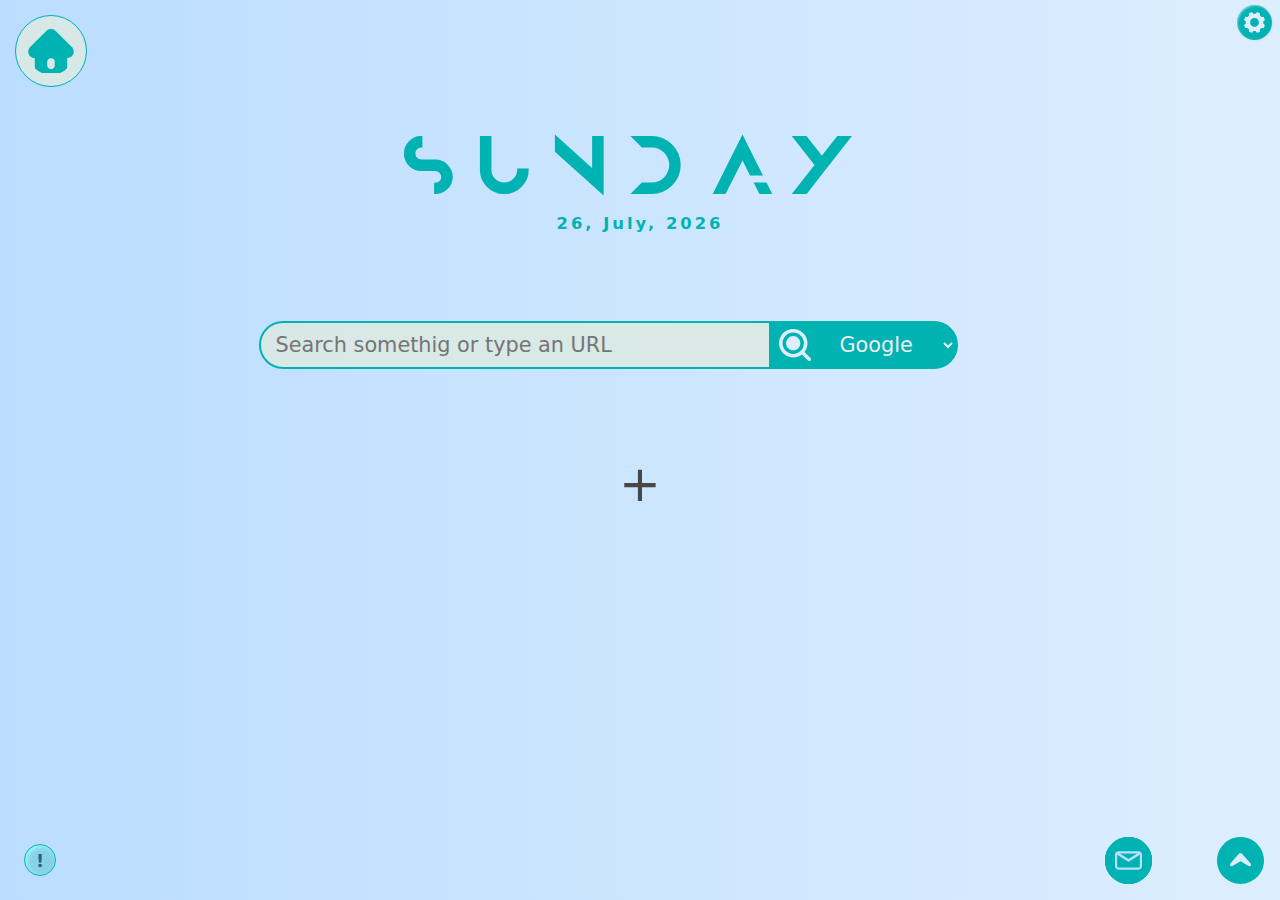
<file: index.html>
<!DOCTYPE html>
<html lang="en">
  <head>
    <meta charset="UTF-8" />
    <meta name="viewport" content="width=device-width, initial-scale=1.0" />
    <link rel="shortcut icon" href="favicon/favicon.ico" type="image/x-icon" />
    <link rel="stylesheet" href="newtab.css" />
    <link rel="stylesheet" href="mobile.css" />
    <title>New Tab</title>
    <!-- <link id="link"> -->
  </head>

  <body>
    <nav>
      <div class="branding">
        <span class="brandName">
          <svg xmlns="http://www.w3.org/2000/svg" viewBox="0 0 600 600">
            <path
              d="M299.8 577.9h-126c-13 0-25.5-2.6-37-9-24.2-13.4-37.9-33.8-40.8-61.4-.3-3.3-.4-6.7-.4-10V392.3c0-3.7 0-3.7-3.7-3.7-37.6-.4-71.7-29.7-77.4-66.8-4.3-27.8 3.2-51.9 23.2-72C105.4 182 173.2 114.3 240.9 46.5c13.9-13.9 30.3-22.2 49.8-24 26.3-2.4 49.1 5.1 68 24.1 46.6 46.8 93.4 93.5 140.2 140.2 20.5 20.4 41 40.8 61.4 61.2 6.9 6.9 12.9 14.4 17.3 23.1 14.9 29.5 10.6 64.8-11.2 89.7-15.6 17.9-35.5 27.2-59.3 27.7-2.7.1-3.1 1-3.1 3.4.1 37 .2 74 0 111-.2 35.6-27.9 67.8-63 73.7-5.4.9-10.9 1.3-16.4 1.3H299.8zm47.4-119.6c0-8.6-.1-17.2 0-25.7.1-10.9-3.9-20.2-11.5-27.6-14.9-14.5-32.8-17.9-52.2-11.9-19.1 5.9-30.9 21.7-31.1 40.5-.1 16.4-.1 32.8 0 49.2.1 11 3.8 20.6 11.5 28.5 16 16.5 42.8 19.8 62.6 7.6 13.6-8.4 21.1-20.4 20.8-36.8-.2-8-.1-15.9-.1-23.8z"
            />
          </svg>
        </span>
      </div>
      <div class="threeDot"></div>
    </nav>

    <!-- settings -------- -->
    <div id="setting" class="settingWraper">
      <!-- setting icon  -->
      <button class="settingicon" id="settingbtn">
        <svg
          xmlns="http://www.w3.org/2000/svg"
          xmlns:xlink="http://www.w3.org/1999/xlink"
          version="1.1"
          width="256"
          height="256"
          viewBox="0 0 256 256"
          xml:space="preserve"
        >
          <defs></defs>
          <g
            style="
              stroke: none;
              stroke-width: 0;
              stroke-dasharray: none;
              stroke-linecap: butt;
              stroke-linejoin: miter;
              stroke-miterlimit: 10;
              fill: none;
              fill-rule: nonzero;
              opacity: 1;
            "
            transform="translate(1.4065934065934016 1.4065934065934016) scale(2.81 2.81)"
          >
            <path
              d="M 88.568 54.357 L 88.568 54.357 c -8.337 -3.453 -8.337 -15.262 0 -18.715 h 0 c 1.183 -0.49 1.745 -1.847 1.255 -3.03 l -4.369 -10.547 c -0.49 -1.183 -1.847 -1.745 -3.03 -1.255 h 0 c -8.337 3.453 -16.687 -4.897 -13.233 -13.233 v 0 c 0.49 -1.183 -0.072 -2.54 -1.255 -3.03 L 57.388 0.177 c -1.183 -0.49 -2.54 0.072 -3.03 1.255 c -3.453 8.337 -15.262 8.337 -18.715 0 c -0.49 -1.183 -1.847 -1.745 -3.03 -1.255 L 22.065 4.546 c -1.183 0.49 -1.745 1.847 -1.255 3.03 c 3.453 8.337 -4.897 16.687 -13.234 13.234 c -1.183 -0.49 -2.54 0.072 -3.03 1.255 L 0.177 32.612 c -0.49 1.183 0.072 2.54 1.255 3.03 l 0 0 c 8.337 3.453 8.337 15.262 0 18.715 l 0 0 c -1.183 0.49 -1.745 1.847 -1.255 3.03 l 4.369 10.547 c 0.49 1.183 1.847 1.745 3.03 1.255 l 0 0 c 8.337 -3.453 16.687 4.897 13.233 13.234 v 0 c -0.49 1.183 0.072 2.54 1.255 3.03 l 10.547 4.369 c 1.183 0.49 2.54 -0.072 3.03 -1.255 v 0 c 3.453 -8.337 15.262 -8.337 18.715 0 v 0 c 0.49 1.183 1.847 1.745 3.03 1.255 l 10.547 -4.369 c 1.183 -0.49 1.745 -1.847 1.255 -3.03 v 0 c -3.453 -8.337 4.897 -16.687 13.234 -13.233 c 1.183 0.49 2.54 -0.072 3.03 -1.255 l 4.369 -10.547 C 90.313 56.204 89.751 54.848 88.568 54.357 z M 45 64.052 c -10.522 0 -19.052 -8.53 -19.052 -19.052 c 0 -10.522 8.53 -19.052 19.052 -19.052 S 64.052 34.478 64.052 45 C 64.052 55.522 55.522 64.052 45 64.052 z"
              style="
                stroke: none;
                stroke-width: 1;
                stroke-dasharray: none;
                stroke-linecap: butt;
                stroke-linejoin: miter;
                stroke-miterlimit: 10;
                fill-rule: nonzero;
                opacity: 1;
              "
              transform=" matrix(1 0 0 1 0 0) "
              stroke-linecap="round"
            />
          </g>
        </svg>
      </button>
      <div class="settingPage popup" id="settingBody">
        <h4>Settings</h4>
        <div class="settingBody">
          <div class="themepalate">
            <h5>Theme:</h5>
            <div class="colors">
              <input type="radio" class="themes" name="theme" value="skyblue" />
              <input type="radio" class="themes" name="theme" value="red" />
              <input type="radio" class="themes" name="theme" value="green" />
              <input type="radio" class="themes" name="theme" value="yellow" />
              <input type="radio" class="themes" name="theme" value="purple" />
              <!-- <input type="radio" class="themes" name="theme" value="dark"> -->
            </div>
          </div>
        </div>
      </div>
    </div>

    <!-- Time section ----------/------// -->
    <section class="timeSection">
      <div class="dayBox">
        <h3 id="day">LOADING...</h3>
      </div>
      <div class="timeBox">
        <h3 id="time">Loading...</h3>
      </div>
    </section>

    <!--  Search Bar ----------//--------//----- -->
    <form action="https://www.google.com/search" method="get" id="searchForm">
      <input
        type="search"
        id="search"
        name="q"
        placeholder="Search somethig or type an URL"
        autofocus="true"
      />
      <input type="hidden" name="source" value="eigfa.material_homepage" />
      <button type="button" id="submitBtn" class="searchIcon">
        <svg
          width="30"
          height="30"
          viewBox="0 0 45 45"
          fill="none"
          xmlns="http://www.w3.org/2000/svg"
        >
          <path
            class="ic ic-search"
            fill-rule="evenodd"
            clip-rule="evenodd"
            d="M5.00087 20.0137C5.00087 18.0425 5.38915 16.0906 6.14353 14.2695C6.89791 12.4484 8.00363 10.7936 9.39755 9.39981C10.7915 8.00598 12.4463 6.90034 14.2675 6.146C16.0888 5.39167 18.0408 5.00342 20.0121 5.00342C21.9834 5.00342 23.9354 5.39167 25.7566 6.146C27.5779 6.90034 29.2327 8.00598 30.6266 9.39981C32.0205 10.7936 33.1262 12.4484 33.8806 14.2695C34.635 16.0906 35.0233 18.0425 35.0233 20.0137C35.0233 23.9946 33.4417 27.8125 30.6266 30.6275C27.8114 33.4425 23.9933 35.0239 20.0121 35.0239C16.0309 35.0239 12.2127 33.4425 9.39755 30.6275C6.5824 27.8125 5.00087 23.9946 5.00087 20.0137ZM20.0121 1.23625e-07C16.8268 0.000456127 13.6877 0.761065 10.8556 2.21861C8.02347 3.67616 5.58012 5.78855 3.72863 8.38023C1.87714 10.9719 0.670974 13.968 0.210373 17.1196C-0.250229 20.2711 0.0480379 23.4871 1.08039 26.5002C2.11273 29.5133 3.84934 32.2365 6.14589 34.4435C8.44244 36.6505 11.2326 38.2776 14.2845 39.1895C17.3364 40.1014 20.5618 40.2718 23.6928 39.6865C26.8238 39.1013 29.7699 37.7772 32.2862 35.8245L40.7601 44.2977C41.2319 44.7534 41.8639 45.0056 42.5199 44.9999C43.1758 44.9942 43.8033 44.7311 44.2672 44.2673C44.7311 43.8034 44.9942 43.176 44.9999 42.52C45.0056 41.8641 44.7534 41.2322 44.2977 40.7603L35.8239 32.287C38.1208 29.3287 39.5415 25.7852 39.9244 22.0595C40.3073 18.3338 39.637 14.5754 37.9897 11.2118C36.3424 7.84812 33.7843 5.01415 30.6062 3.03213C27.4281 1.05011 23.7576 -0.000416085 20.0121 1.23625e-07ZM20.0121 30.0205C22.6662 30.0205 25.2117 28.9662 27.0884 27.0896C28.9652 25.2129 30.0195 22.6676 30.0195 20.0137C30.0195 17.3597 28.9652 14.8144 27.0884 12.9378C25.2117 11.0611 22.6662 10.0068 20.0121 10.0068C17.3579 10.0068 14.8125 11.0611 12.9357 12.9378C11.059 14.8144 10.0046 17.3597 10.0046 20.0137C10.0046 22.6676 11.059 25.2129 12.9357 27.0896C14.8125 28.9662 17.3579 30.0205 20.0121 30.0205Z"
            fill="#0000ff"
          />
        </svg>
      </button>
      <!-- search engine -->
      <select id="searchEngine" name="">
        <option value="youtube">YouTube</option>
        <option value="yahoo">Yahoo</option>
        <option value="google" selected>Google</option>
        <option value="bing" class="ei eiBing">Bing</option>
      </select>
    </form>

    <!-- * this container will contain new shortcut form  -->
    <section class="addAppContainer" id="addAppContainer">
      <h3>
        <center>Add New Shortcut</center>
      </h3>
      <form class="newShortcutForm" id="newShortcutForm" method="get">
        <div class="shortcutInput TitleBox">
          <label for="shortcutTitle"> Title: </label>
          <input type="text" id="shortcutTitle" name="title" required />
        </div>
        <div class="shortcutInput LinkBox">
          <label for="shortcutLink"> URL: </label>
          <input
            type="text"
            id="shortcutLink"
            name="link"
            accept="url"
            required
          />
        </div>
        <button id="shortcutSaveBtn">Save</button>
      </form>
    </section>
    <!-- Applications shortcuts -->
    <section class="shortcutApp" id="shortcutApp">
      <div class="everyShortcut plusIcon"><p>&plus;</p></div>
      <div class="everyShortcut">
        <img src="./image/favicon.ico" alt="" class="icon" />
        <h6 class="title">Inteligence Center</h6>
      </div>
      <div class="everyShortcut"></div>
      <div class="everyShortcut"></div>
      <div class="everyShortcut"></div>
      <div class="everyShortcut"></div>
    </section>

    <!-- blury background for showing popups  -->
    <div class="popupBG" id="popupbg"></div>

    <section class="bottom" id="bottom" role="button">
      <div class="bottomR">
        <div id="allAppPopup" class="popup">
          <!-- Applications ----- -->

          <!-- ? Social Media Sites -----------------------------------------------  -->

          <h3>Social</h3>
          <ul class="ab ab-social">
            <li>
              <a
                href="https://web.facebook.com?source=https://github.com/MrSIHAB"
                title="Facebook"
              >
                <img src="appicon/S-Facebook.svg" loading="lazy" />
              </a>
            </li>
            <li>
              <a
                href="https://www.youtube.com?source=https://github.com/MrSIHAB"
                title="YouTube"
              >
                <div><img src="appicon/youtube.svg" loading="lazy" /></div>
              </a>
            </li>
            <li>
              <a
                href="https://twitter.com?source=https://github.com/MrSIHAB"
                title="Twitter"
              >
                <img src="appicon/S-Twitter.svg" loading="lazy" />
              </a>
            </li>
            <li>
              <a
                href="https://www.linkedin.com?source=https://github.com/MrSIHAB/"
                title="LinkedIn"
              >
                <img src="appicon/S-LinkedIn.svg" loading="lazy" />
              </a>
            </li>
            <li>
              <a
                href="https://www.discord.com?source=https://github.com/MrSIHAB"
                title="Discord"
              >
                <img src="appicon/S-discord-icon.svg" loading="lazy" />
              </a>
            </li>
            <li>
              <a
                href="https://www.instagram.com?source=https://github.com/MrSIHAB"
                title="Instagram"
              >
                <img src="appicon/S-Instagram.svg" loading="lazy" />
              </a>
            </li>
            <li>
              <a
                href="https://www.messenger.com?source=https://github.com/MrSIHAB/"
                title="Messenger"
              >
                <img src="appicon/S-messenger.svg" loading="lazy" />
              </a>
            </li>
            <li>
              <a
                href="https://www.reddit.com?source=https://github.com/MrSIHAB"
                title="Reddit"
              >
                <img src="appicon/S-reddit-4.svg" loading="lazy" />
              </a>
            </li>
            <li>
              <a
                href="https://www.threads.net?source=https://github.com/MrSIHAB"
                title="Threads"
              >
                <img src="appicon/S-threads.svg" loading="lazy" />
              </a>
            </li>
            <li>
              <a
                href="https://web.skype.com?source=https://github.com/MrSIHAB"
                title="Skype"
              >
                <img src="appicon/S-skype.png" loading="lazy" />
              </a>
            </li>
            <li>
              <a
                href="https://web.whatsapp.com?source=https://github.com/MrSIHAB"
                title="Whatsapp"
              >
                <img src="appicon/S-WhatsApp.svg.png" loading="lazy" />
              </a>
            </li>
          </ul>

          <!-- ? Google Sites -----------------------------------------------  -->

          <h3>Google</h3>
          <ul class="ab ab-google">
            <li>
              <a
                href="https://drive.google.com?source=https://github.com/MrSIHAB"
                title="Drive"
              >
                <div><img src="appicon/G-drive.png" loading="lazy" /></div>
              </a>
            </li>
            <li>
              <a
                href="https://business.google.com?source=https://github.com/MrSIHAB"
                title="Bussiness profile"
              >
                <div><img src="appicon/G-mybusiness.png" loading="lazy" /></div>
              </a>
            </li>
            <li>
              <a
                href="https://maps.google.com?source=https://github.com/MrSIHAB"
                title="Maps"
              >
                <div><img src="appicon/G-map.png" loading="lazy" /></div>
              </a>
            </li>
            <!-- <li><a href="https://mail.google.com?source=https://github.com/MrSIHAB" title="Gmail">
                            <div><img src="appicon/Gmail.png" loading="lazy"></div>
                        </a></li> -->
            <li>
              <a
                href="https://meet.google.com?source=https://github.com/MrSIHAB"
                title="Meet"
              >
                <div><img src="appicon/G-meet.svg.png" loading="lazy" /></div>
              </a>
            </li>

            <li>
              <a
                href="https://studio.youtube.com?source=https://github.com/MrSIHAB"
                title="Studio"
              >
                <div><img src="appicon/G-ytstudio.svg" loading="lazy" /></div>
              </a>
            </li>
            <li>
              <a
                href="https://photos.google.com?source=https://github.com/MrSIHAB"
                title="Photos"
              >
                <div><img src="appicon/G-photo.png" loading="lazy" /></div>
              </a>
            </li>
            <li>
              <a
                href="https://docs.google.com/document?scom?source=https://github.com/MrSIHAB"
                title="Docs"
              >
                <div>
                  <img
                    src="appicon/Google_Docs_logo_(2014-2020).svg.png"
                    loading="lazy"
                  />
                </div>
              </a>
            </li>
            <li>
              <a
                href="https://docs.google.com/spreadsheets?source=https://github.com/MrSIHAB"
                title="Sheets"
              >
                <div>
                  <img src="appicon/sheets.google.svg.png" loading="lazy" />
                </div>
              </a>
            </li>
            <li>
              <a
                href="https://docs.google.com/presentation?source=https://github.com/MrSIHAB"
                title="Slids"
              >
                <div><img src="appicon/G-slids.png" loading="lazy" /></div>
              </a>
            </li>
            <li>
              <a
                href="https://translate.google.com?source=https://github.com/MrSIHAB"
                title="Translate"
              >
                <div><img src="appicon/G-translate.png" loading="lazy" /></div>
              </a>
            </li>
          </ul>

          <!-- ? Microsoft Sites -----------------------------------------------  -->

          <h3>Microsoft</h3>
          <ul class="ab ab-ms">
            <li>
              <a
                href="https://microsoft365.com/?source=https://github.com/MrSIHAB"
                title="Microsoft-365"
              >
                <div><img src="appicon/ms-360.png" loading="lazy" /></div>
              </a>
            </li>
            <!-- <li><a href="https://outlook.live.com/?utm_source=sihab" title="Outlook">
                            <div><img src="appicon/ms-outlook.png" loading="lazy"></div>
                        </a></li> -->
            <li>
              <a
                href="https://apps.microsoft.com/?source=https://github.com/MrSIHAB"
                title="MS Store"
              >
                <div>
                  <img src="appicon/Microsoft_Store.png" loading="lazy" />
                </div>
              </a>
            </li>
            <li>
              <a
                href="https://office.live.com/start/Word.aspx?source=https://github.com/MrSIHAB"
                title="Word"
              >
                <div><img src="appicon/Ms-word.png" loading="lazy" /></div>
              </a>
            </li>
            <li>
              <a
                href="https://office.live.com/start/Excel.aspx?source=https://github.com/MrSIHAB"
                title="Excel"
              >
                <div><img src="appicon/Ms-exel.png" loading="lazy" /></div>
              </a>
            </li>
            <li>
              <a
                href="https://office.live.com/start/PowerPoint.aspx?source=https://github.com/MrSIHAB"
                title="PowerPoint"
              >
                <div>
                  <img src="appicon/Ms-powerpoint.png" loading="lazy" />
                </div>
                <span></span>
              </a>
            </li>
            <li>
              <a
                href="https://onedrive.live.com/?source=https://github.com/MrSIHAB"
                title="One Drive"
              >
                <div><img src="appicon/ms-onedrive.png" loading="lazy" /></div>
              </a>
            </li>
            <li>
              <a
                href="https://forms.office.com/?source=https://github.com/MrSIHAB"
                title="MS Forms"
              >
                <div>
                  <img src="appicon/Microsoft_Forms.png" loading="lazy" />
                </div>
              </a>
            </li>
            <li>
              <a
                href="https://teams.live.com/?source=https://github.com/MrSIHAB"
                title="Teams"
              >
                <div><img src="appicon/Ms-teams.png" loading="lazy" /></div>
              </a>
            </li>
            <li>
              <a
                href="https://www.onenote.com/notebooks?source=https://github.com/MrSIHAB"
                title="OneNote"
              >
                <div><img src="appicon/Ms-onenote.png" loading="lazy" /></div>
              </a>
            </li>
            <li>
              <a
                href="https://sway.cloud.microsoft/?source=https://github.com/MrSIHAB"
                title="Sway"
              >
                <div><img src="appicon/Ms-sway.png" loading="lazy" /></div>
              </a>
            </li>
            <li>
              <a
                href="https://clipchamp.com/?source=https://github.com/MrSIHAB"
                title="Clipchamp"
              >
                <div>
                  <img src="appicon/Microsoft_Clipchamp.png" loading="lazy" />
                </div>
              </a>
            </li>
            <li>
              <a
                href="https://www.xbox.com?source=https://github.com/MrSIHAB"
                title="Xbox"
              >
                <div><img src="appicon/xbox.png" loading="lazy" /></div>
              </a>
            </li>
          </ul>
        </div>
        <span id="toggleApp" role="button" title="All Apps">
          <svg
            id="icr"
            hight="30"
            width="30"
            xmlns="http://www.w3.org/2000/svg"
            shape-rendering="geometricPrecision"
            text-rendering="geometricPrecision"
            image-rendering="optimizeQuality"
            fill-rule="evenodd"
            clip-rule="evenodd"
            viewBox="0 0 512 512"
          >
            <path
              class="ic"
              fill-rule="nonzero"
              d="M256 512c70.684 0 134.695-28.658 181.019-74.981C483.342 390.695 512 326.691 512 256s-28.658-134.695-74.981-181.019C390.695 28.658 326.691 0 256 0S121.305 28.658 74.981 74.981C28.658 121.305 0 185.309 0 256s28.658 134.695 74.981 181.019C121.305 483.342 185.309 512 256 512zm-79.003-200.641c-30.983 17.861-46.316-6.963-29.012-25.063l88.741-101.046c16.129-16.136 22.426-16.136 38.563 0l88.741 101.046c17.18 18.187 2.203 42.867-29.02 25.063l-79.003-46.932-79.01 46.932z"
            />
          </svg>
        </span>
      </div>
    </section>

    <!-- mail box-- -->
    <div id="mailToggle" class="mailToggle">
      <div class="mailService">
        <!-- google mail  -->
        <div class="emails popup gmail" title="Gmail">
          <a href="https://mail.google.com">
            <svg xmlns="http://www.w3.org/2000/svg" viewBox="52 42 88 66">
              <path
                fill="var(--liteThemecolor)"
                d="M58 108h14V74L52 59v43c0 3.32 2.69 6 6 6"
              />
              <path
                fill="var(--liteThemecolor)"
                d="M120 108h14c3.32 0 6-2.69 6-6V59l-20 15"
              />
              <path
                fill="var(--bg)"
                d="M120 48v26l20-15v-8c0-7.42-8.47-11.65-14.4-7.2"
              />
              <path fill="var(--bg2)" d="M72 74V48l24 18 24-18v26L96 92" />
              <path
                fill="var(--bg)"
                d="M52 51v8l20 15V48l-5.6-4.2c-5.94-4.45-14.4-.22-14.4 7.2"
              />
            </svg>
          </a>
        </div>
        <!-- microsoft outlook  -->
        <div class="emails popup outlook" title="Outlook">
          <a href="https://outlook.live.com/?utm_source=sihab">
            <svg
              version="1.1"
              id="Livello_1"
              xmlns:x="http://ns.adobe.com/Extensibility/1.0/"
              xmlns:i="http://ns.adobe.com/AdobeIllustrator/10.0/"
              xmlns:graph="http://ns.adobe.com/Graphs/1.0/"
              xmlns="http://www.w3.org/2000/svg"
              xmlns:xlink="http://www.w3.org/1999/xlink"
              x="0px"
              y="0px"
              viewBox="0 0 1831.085 1703.335"
              enable-background="new 0 0 1831.085 1703.335"
              xml:space="preserve"
            >
              <path
                fill=""
                d="M1831.083,894.25c0.1-14.318-7.298-27.644-19.503-35.131h-0.213l-0.767-0.426l-634.492-375.585  c-2.74-1.851-5.583-3.543-8.517-5.067c-24.498-12.639-53.599-12.639-78.098,0c-2.934,1.525-5.777,3.216-8.517,5.067L446.486,858.693  l-0.766,0.426c-19.392,12.059-25.337,37.556-13.278,56.948c3.553,5.714,8.447,10.474,14.257,13.868l634.492,375.585  c2.749,1.835,5.592,3.527,8.517,5.068c24.498,12.639,53.599,12.639,78.098,0c2.925-1.541,5.767-3.232,8.517-5.068l634.492-375.585  C1823.49,922.545,1831.228,908.923,1831.083,894.25z"
              />
              <path
                fill="var(--liteThemecolor)"
                d="M520.453,643.477h416.38v381.674h-416.38V643.477z M1745.917,255.5V80.908  c1-43.652-33.552-79.862-77.203-80.908H588.204C544.552,1.046,510,37.256,511,80.908V255.5l638.75,170.333L1745.917,255.5z"
              />
              <path fill="var(--bg)" d="M511,255.5h425.833v383.25H511V255.5z" />
              <path
                fill="var(--bg2)"
                d="M1362.667,255.5H936.833v383.25L1362.667,1022h383.25V638.75L1362.667,255.5z"
              />
              <path
                fill="var(--liteThemecolor)"
                d="M936.833,638.75h425.833V1022H936.833V638.75z"
              />
              <path
                fill="var(--bg)"
                d="M936.833,1022h425.833v383.25H936.833V1022z"
              />
              <path
                fill="var(--bg2)"
                d="M520.453,1025.151h416.38v346.969h-416.38V1025.151z"
              />
              <path
                fill="var(--bg)"
                d="M1362.667,1022h383.25v383.25h-383.25V1022z"
              />
              <path
                fill="var(--bg2)"
                d="M1811.58,927.593l-0.809,0.426l-634.492,356.848c-2.768,1.703-5.578,3.321-8.517,4.769  c-10.777,5.132-22.481,8.029-34.407,8.517l-34.663-20.27c-2.929-1.47-5.773-3.105-8.517-4.897L447.167,906.003h-0.298  l-21.036-11.753v722.384c0.328,48.196,39.653,87.006,87.849,86.7h1230.914c0.724,0,1.363-0.341,2.129-0.341  c10.18-0.651,20.216-2.745,29.808-6.217c4.145-1.756,8.146-3.835,11.966-6.217c2.853-1.618,7.75-5.152,7.75-5.152  c21.814-16.142,34.726-41.635,34.833-68.772V894.25C1831.068,908.067,1823.616,920.807,1811.58,927.593z"
              />
              <path
                opacity="0.5"
                fill="var(--liteThemecolor)"
                enable-background="new    "
                d="M1797.017,891.397v44.287l-663.448,456.791L446.699,906.301  c0-0.235-0.191-0.426-0.426-0.426l0,0l-63.023-37.899v-31.938l25.976-0.426l54.932,31.512l1.277,0.426l4.684,2.981  c0,0,645.563,368.346,647.267,369.197l24.698,14.478c2.129-0.852,4.258-1.703,6.813-2.555  c1.278-0.852,640.879-360.681,640.879-360.681L1797.017,891.397z"
              />
              <path
                fill="var(--bg2)"
                d="M1811.58,927.593l-0.809,0.468l-634.492,356.848c-2.768,1.703-5.578,3.321-8.517,4.769  c-24.641,12.038-53.457,12.038-78.098,0c-2.918-1.445-5.76-3.037-8.517-4.769L446.657,928.061l-0.766-0.468  c-12.25-6.642-19.93-19.409-20.057-33.343v722.384c0.305,48.188,39.616,87.004,87.803,86.7c0.001,0,0.002,0,0.004,0h1229.636  c48.188,0.307,87.5-38.509,87.807-86.696c0-0.001,0-0.002,0-0.004V894.25C1831.068,908.067,1823.616,920.807,1811.58,927.593z"
              />
              <path
                opacity="0.1"
                enable-background="new    "
                d="M1185.52,1279.629l-9.496,5.323c-2.752,1.752-5.595,3.359-8.517,4.812  c-10.462,5.135-21.838,8.146-33.47,8.857l241.405,285.479l421.107,101.476c11.539-8.716,20.717-20.178,26.7-33.343L1185.52,1279.629  z"
              />
              <path
                opacity="0.05"
                enable-background="new    "
                d="M1228.529,1255.442l-52.505,29.51c-2.752,1.752-5.595,3.359-8.517,4.812  c-10.462,5.135-21.838,8.146-33.47,8.857l113.101,311.838l549.538,74.989c21.649-16.254,34.394-41.743,34.407-68.815v-9.326  L1228.529,1255.442z"
              />
              <path
                fill="var(--bg2)"
                d="M514.833,1703.333h1228.316c18.901,0.096,37.335-5.874,52.59-17.033l-697.089-408.331  c-2.929-1.47-5.773-3.105-8.517-4.897L447.125,906.088h-0.298l-20.993-11.838v719.914  C425.786,1663.364,465.632,1703.286,514.833,1703.333C514.832,1703.333,514.832,1703.333,514.833,1703.333z"
              />
              <path
                opacity="0.1"
                enable-background="new    "
                d="M1022,418.722v908.303c-0.076,31.846-19.44,60.471-48.971,72.392  c-9.148,3.931-19,5.96-28.957,5.962H425.833V383.25H511v-42.583h433.073C987.092,340.83,1021.907,375.702,1022,418.722z"
              />
              <path
                opacity="0.2"
                enable-background="new    "
                d="M979.417,461.305v908.302c0.107,10.287-2.074,20.469-6.388,29.808  c-11.826,29.149-40.083,48.273-71.54,48.417H425.833V383.25h475.656c12.356-0.124,24.533,2.958,35.344,8.943  C962.937,405.344,979.407,432.076,979.417,461.305z"
              />
              <path
                opacity="0.2"
                enable-background="new    "
                d="M979.417,461.305v823.136c-0.208,43-34.928,77.853-77.927,78.225H425.833V383.25  h475.656c12.356-0.124,24.533,2.958,35.344,8.943C962.937,405.344,979.407,432.076,979.417,461.305z"
              />
              <path
                opacity="0.2"
                enable-background="new    "
                d="M936.833,461.305v823.136c-0.046,43.067-34.861,78.015-77.927,78.225H425.833  V383.25h433.072c43.062,0.023,77.951,34.951,77.927,78.013C936.833,461.277,936.833,461.291,936.833,461.305z"
              />
              <path
                fill="var(--liteThemecolor2)"
                d="M78.055,383.25h780.723c43.109,0,78.055,34.947,78.055,78.055v780.723  c0,43.109-34.946,78.055-78.055,78.055H78.055c-43.109,0-78.055-34.947-78.055-78.055V461.305  C0,418.197,34.947,383.25,78.055,383.25z"
              />
              <path
                fill="var(--themecolor)"
                d="M243.96,710.631c19.238-40.988,50.29-75.289,89.17-98.495c43.057-24.651,92.081-36.94,141.675-35.515  c45.965-0.997,91.321,10.655,131.114,33.683c37.414,22.312,67.547,55.004,86.742,94.109c20.904,43.09,31.322,90.512,30.405,138.396  c1.013,50.043-9.706,99.628-31.299,144.783c-19.652,40.503-50.741,74.36-89.425,97.388c-41.327,23.734-88.367,35.692-136.011,34.578  c-46.947,1.133-93.303-10.651-134.01-34.067c-37.738-22.341-68.249-55.07-87.892-94.28c-21.028-42.467-31.57-89.355-30.745-136.735  C212.808,804.859,223.158,755.686,243.96,710.631z M339.006,941.858c10.257,25.912,27.651,48.385,50.163,64.812  c22.93,16.026,50.387,24.294,78.353,23.591c29.783,1.178,59.14-7.372,83.634-24.358c22.227-16.375,39.164-38.909,48.715-64.812  c10.677-28.928,15.946-59.572,15.543-90.404c0.33-31.127-4.623-62.084-14.649-91.554c-8.855-26.607-25.246-50.069-47.182-67.537  c-23.88-17.79-53.158-26.813-82.91-25.55c-28.572-0.74-56.644,7.593-80.184,23.804c-22.893,16.496-40.617,39.168-51.1,65.365  c-23.255,60.049-23.376,126.595-0.341,186.728L339.006,941.858z"
              />
              <path
                fill="var(--bg)"
                d="M1362.667,255.5h383.25v383.25h-383.25V255.5z"
              />
            </svg>
          </a>
        </div>

        <!-- yahoo mail  -->
        <div class="emails popup yahoo" title="Yahoo">
          <a href="https://mail.yahoo.com">
            <svg
              xmlns="http://www.w3.org/2000/svg"
              aria-label="Yahoo!"
              role="img"
              viewBox="0 0 512 512"
              fill="#0000"
            >
              <rect
                width="512"
                height="512"
                rx="15%"
                fill="var(--themecolor)"
              />

              <g fill="var(--bg2)">
                <path
                  d="M203 404h-62l25-59-69-165h63l37 95 37-95h62m58 76h-69l62-148h69"
                />

                <circle cx="303" cy="308" r="38" />
              </g>
            </svg>
          </a>
        </div>

        <!-- email toggle btn -- -->
        <div
          id="ToggleMailBtn"
          class="ToggleMailButton"
          title="Mail"
          role="button"
        >
          <svg
            fill="#000000"
            height="800px"
            width="800px"
            version="1.1"
            id="Capa_1"
            xmlns="http://www.w3.org/2000/svg"
            xmlns:xlink="http://www.w3.org/1999/xlink"
            viewBox="0 0 75.294 75.294"
            xml:space="preserve"
          >
            <g>
              <path
                d="M66.097,12.089h-56.9C4.126,12.089,0,16.215,0,21.286v32.722c0,5.071,4.126,9.197,9.197,9.197h56.9
                            c5.071,0,9.197-4.126,9.197-9.197V21.287C75.295,16.215,71.169,12.089,66.097,12.089z M61.603,18.089L37.647,33.523L13.691,18.089
                            H61.603z M66.097,57.206h-56.9C7.434,57.206,6,55.771,6,54.009V21.457l29.796,19.16c0.04,0.025,0.083,0.042,0.124,0.065
                            c0.043,0.024,0.087,0.047,0.131,0.069c0.231,0.119,0.469,0.215,0.712,0.278c0.025,0.007,0.05,0.01,0.075,0.016
                            c0.267,0.063,0.537,0.102,0.807,0.102c0.001,0,0.002,0,0.002,0c0.002,0,0.003,0,0.004,0c0.27,0,0.54-0.038,0.807-0.102
                            c0.025-0.006,0.05-0.009,0.075-0.016c0.243-0.063,0.48-0.159,0.712-0.278c0.044-0.022,0.088-0.045,0.131-0.069
                            c0.041-0.023,0.084-0.04,0.124-0.065l29.796-19.16v32.551C69.295,55.771,67.86,57.206,66.097,57.206z"
              />
            </g>
          </svg>
        </div>
      </div>
    </div>

    <!-- * author credit button  -->
    <button class="authorInfoButton" id="authorInfoButton" title="About">
      &excl;
    </button>
    <div class="creditbox" id="aboutbox">
      <h3>About</h3>
      <button class="clossBtn" id="aboutCloseBtn">&cross;</button>
      <div class="description">
        <p>
          Material_homepage is a newtab extension to ensure the flexibility of
          choosing search engine. This is a open source project of Mine. There
          is no risk at all in this extension. The source code is available in
          github. Here's some minimal overview of this extension. Thsi extension
          is minimal designed with no distruction. Freshly designed for focus
          mode. I've added all apps section where maximum populer apps is
          available. More populer apps and devmode will be available soon.
          Custom shortcut is not available right now. But I've planned to bring
          that while we get strong user support. I've Added quick mail section
          to easily check your gmail, yahoo mail, outlook and hotmail.
        </p>
      </div>
      <hr style="width: 90%; margin: auto; border: 1px solid var(--themebg)" />
      <div class="credit">
        <span class="key">Developed by</span>:
        <a href="https://github.com/Mrsihab">Shoaib Hossain</a>
        <span class="key">From</span>:
        <p>Bangladesh</p>
        <span class="key">Portfolio</span>:
        <a href="https://mrsihab.github.io/portfolio"
          >mrsihab.githab.io/portfolio</a
        >
        <span class="key">Source Code</span>:
        <a href="https://github.com/Mrsihab/material-homepage">Github</a>
        <span class="key">Contact</span>:
        <a href="mailto:MrSIHAB@hotmail.com">MrSIHAB@hotmail.com</a>
      </div>
    </div>
    <script src="script.js" type="module"></script>
  </body>
</html>
</file>
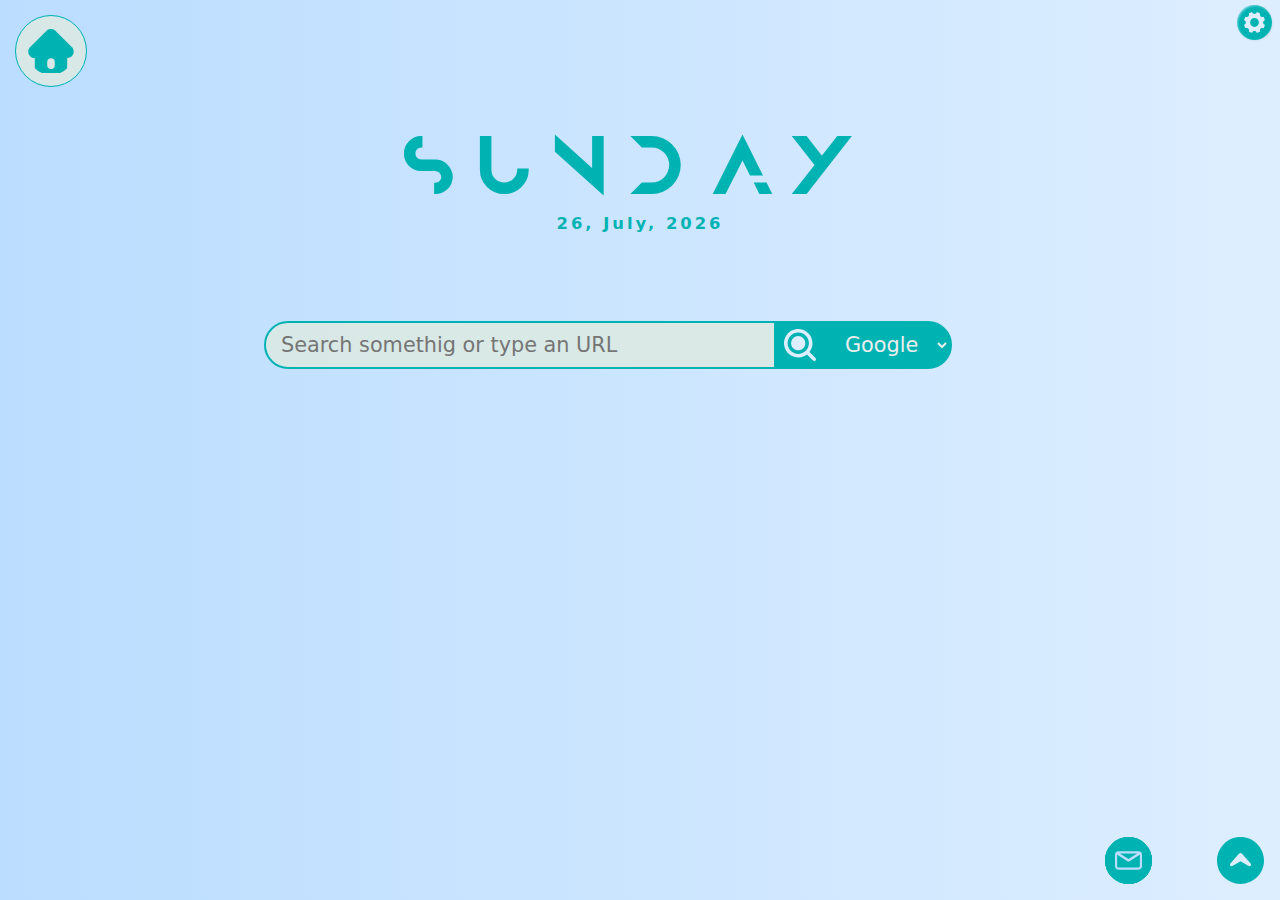
<file: chromehome.html>
<!DOCTYPE html>
<html lang="en">

<head>
    <meta charset="UTF-8">
    <meta name="viewport" content="width=device-width, initial-scale=1.0">
    <link rel="shortcut icon" href="favicon/favicon.ico" type="image/x-icon">
    <link rel="stylesheet" href="newtab.css">
    <title>New Tab</title>
    <!-- <link id="link"> -->
</head>

<body>
    <nav>
        <div class="branding">
            <span class="brandName">
                <svg xmlns="http://www.w3.org/2000/svg" viewBox="0 0 600 600">
                    <path d="M299.8 577.9h-126c-13 0-25.5-2.6-37-9-24.2-13.4-37.9-33.8-40.8-61.4-.3-3.3-.4-6.7-.4-10V392.3c0-3.7 0-3.7-3.7-3.7-37.6-.4-71.7-29.7-77.4-66.8-4.3-27.8 3.2-51.9 23.2-72C105.4 182 173.2 114.3 240.9 46.5c13.9-13.9 30.3-22.2 49.8-24 26.3-2.4 49.1 5.1 68 24.1 46.6 46.8 93.4 93.5 140.2 140.2 20.5 20.4 41 40.8 61.4 61.2 6.9 6.9 12.9 14.4 17.3 23.1 14.9 29.5 10.6 64.8-11.2 89.7-15.6 17.9-35.5 27.2-59.3 27.7-2.7.1-3.1 1-3.1 3.4.1 37 .2 74 0 111-.2 35.6-27.9 67.8-63 73.7-5.4.9-10.9 1.3-16.4 1.3H299.8zm47.4-119.6c0-8.6-.1-17.2 0-25.7.1-10.9-3.9-20.2-11.5-27.6-14.9-14.5-32.8-17.9-52.2-11.9-19.1 5.9-30.9 21.7-31.1 40.5-.1 16.4-.1 32.8 0 49.2.1 11 3.8 20.6 11.5 28.5 16 16.5 42.8 19.8 62.6 7.6 13.6-8.4 21.1-20.4 20.8-36.8-.2-8-.1-15.9-.1-23.8z"/>
                </svg>
            </span>
        </div>
        <div class="threeDot"></div>
    </nav>

    <!-- settings -------- -->
    <div id="setting" class="settingWraper">
        <button class="settingicon" id="settingbtn">
            <svg xmlns="http://www.w3.org/2000/svg" xmlns:xlink="http://www.w3.org/1999/xlink" version="1.1" width="256" height="256" viewBox="0 0 256 256" xml:space="preserve">

                <defs>
                </defs>
                <g style="stroke: none; stroke-width: 0; stroke-dasharray: none; stroke-linecap: butt; stroke-linejoin: miter; stroke-miterlimit: 10; fill: none; fill-rule: nonzero; opacity: 1;" transform="translate(1.4065934065934016 1.4065934065934016) scale(2.81 2.81)" >
                    <path d="M 88.568 54.357 L 88.568 54.357 c -8.337 -3.453 -8.337 -15.262 0 -18.715 h 0 c 1.183 -0.49 1.745 -1.847 1.255 -3.03 l -4.369 -10.547 c -0.49 -1.183 -1.847 -1.745 -3.03 -1.255 h 0 c -8.337 3.453 -16.687 -4.897 -13.233 -13.233 v 0 c 0.49 -1.183 -0.072 -2.54 -1.255 -3.03 L 57.388 0.177 c -1.183 -0.49 -2.54 0.072 -3.03 1.255 c -3.453 8.337 -15.262 8.337 -18.715 0 c -0.49 -1.183 -1.847 -1.745 -3.03 -1.255 L 22.065 4.546 c -1.183 0.49 -1.745 1.847 -1.255 3.03 c 3.453 8.337 -4.897 16.687 -13.234 13.234 c -1.183 -0.49 -2.54 0.072 -3.03 1.255 L 0.177 32.612 c -0.49 1.183 0.072 2.54 1.255 3.03 l 0 0 c 8.337 3.453 8.337 15.262 0 18.715 l 0 0 c -1.183 0.49 -1.745 1.847 -1.255 3.03 l 4.369 10.547 c 0.49 1.183 1.847 1.745 3.03 1.255 l 0 0 c 8.337 -3.453 16.687 4.897 13.233 13.234 v 0 c -0.49 1.183 0.072 2.54 1.255 3.03 l 10.547 4.369 c 1.183 0.49 2.54 -0.072 3.03 -1.255 v 0 c 3.453 -8.337 15.262 -8.337 18.715 0 v 0 c 0.49 1.183 1.847 1.745 3.03 1.255 l 10.547 -4.369 c 1.183 -0.49 1.745 -1.847 1.255 -3.03 v 0 c -3.453 -8.337 4.897 -16.687 13.234 -13.233 c 1.183 0.49 2.54 -0.072 3.03 -1.255 l 4.369 -10.547 C 90.313 56.204 89.751 54.848 88.568 54.357 z M 45 64.052 c -10.522 0 -19.052 -8.53 -19.052 -19.052 c 0 -10.522 8.53 -19.052 19.052 -19.052 S 64.052 34.478 64.052 45 C 64.052 55.522 55.522 64.052 45 64.052 z" style="stroke: none; stroke-width: 1; stroke-dasharray: none; stroke-linecap: butt; stroke-linejoin: miter; stroke-miterlimit: 10; fill-rule: nonzero; opacity: 1;" transform=" matrix(1 0 0 1 0 0) " stroke-linecap="round" />
                </g>
                </svg>
        </button>
        <div class="settingPage popup" id="settingBody">
            <h4>Settings</h4>
            <div class="settingBody">
                <div class="themepalate">
                    <h5>Theme:</h5>
                    <div class="colors">
                        <input type="radio" class="themes" name="theme" value="skyblue">
                        <input type="radio" class="themes" name="theme" value="red">
                        <input type="radio" class="themes" name="theme" value="green">
                        <input type="radio" class="themes" name="theme" value="yellow">
                        <input type="radio" class="themes" name="theme" value="purple">
                        <!-- <input type="radio" class="themes" name="theme" value="dark"> -->
                    </div>

                </div>

            </div>
        </div>
    </div>

    <!-- Time section ----------/------// -->
    <section class="timeSection">
        <div class="dayBox">
            <h3 id="day">LOADING...</h3>
        </div>
        <div class="timeBox">
            <h3 id="time">Loading...</h3>
        </div>
    </section>

    <!-- Search Bar ----------//--------//----- -->
    <form action="https://www.google.com/search" method="get" id="searchForm">
        <input type="search" id="search" name="q" placeholder="Search somethig or type an URL" autofocus="true">
        <button type="submit" id="submitBtn" class="searchIcon">
            <svg width="30" height="30" viewBox="0 0 45 45" fill="none" xmlns="http://www.w3.org/2000/svg">
                <path class="ic ic-search" fill-rule="evenodd" clip-rule="evenodd"
                    d="M5.00087 20.0137C5.00087 18.0425 5.38915 16.0906 6.14353 14.2695C6.89791 12.4484 8.00363 10.7936 9.39755 9.39981C10.7915 8.00598 12.4463 6.90034 14.2675 6.146C16.0888 5.39167 18.0408 5.00342 20.0121 5.00342C21.9834 5.00342 23.9354 5.39167 25.7566 6.146C27.5779 6.90034 29.2327 8.00598 30.6266 9.39981C32.0205 10.7936 33.1262 12.4484 33.8806 14.2695C34.635 16.0906 35.0233 18.0425 35.0233 20.0137C35.0233 23.9946 33.4417 27.8125 30.6266 30.6275C27.8114 33.4425 23.9933 35.0239 20.0121 35.0239C16.0309 35.0239 12.2127 33.4425 9.39755 30.6275C6.5824 27.8125 5.00087 23.9946 5.00087 20.0137ZM20.0121 1.23625e-07C16.8268 0.000456127 13.6877 0.761065 10.8556 2.21861C8.02347 3.67616 5.58012 5.78855 3.72863 8.38023C1.87714 10.9719 0.670974 13.968 0.210373 17.1196C-0.250229 20.2711 0.0480379 23.4871 1.08039 26.5002C2.11273 29.5133 3.84934 32.2365 6.14589 34.4435C8.44244 36.6505 11.2326 38.2776 14.2845 39.1895C17.3364 40.1014 20.5618 40.2718 23.6928 39.6865C26.8238 39.1013 29.7699 37.7772 32.2862 35.8245L40.7601 44.2977C41.2319 44.7534 41.8639 45.0056 42.5199 44.9999C43.1758 44.9942 43.8033 44.7311 44.2672 44.2673C44.7311 43.8034 44.9942 43.176 44.9999 42.52C45.0056 41.8641 44.7534 41.2322 44.2977 40.7603L35.8239 32.287C38.1208 29.3287 39.5415 25.7852 39.9244 22.0595C40.3073 18.3338 39.637 14.5754 37.9897 11.2118C36.3424 7.84812 33.7843 5.01415 30.6062 3.03213C27.4281 1.05011 23.7576 -0.000416085 20.0121 1.23625e-07ZM20.0121 30.0205C22.6662 30.0205 25.2117 28.9662 27.0884 27.0896C28.9652 25.2129 30.0195 22.6676 30.0195 20.0137C30.0195 17.3597 28.9652 14.8144 27.0884 12.9378C25.2117 11.0611 22.6662 10.0068 20.0121 10.0068C17.3579 10.0068 14.8125 11.0611 12.9357 12.9378C11.059 14.8144 10.0046 17.3597 10.0046 20.0137C10.0046 22.6676 11.059 25.2129 12.9357 27.0896C14.8125 28.9662 17.3579 30.0205 20.0121 30.0205Z"
                    fill="#0000ff" />
            </svg>
        </button>
        <!-- search engine -->
        <select id="searchEngine" name="">
            <option value="yahoo">Yahoo</option>
            <option value="google" selected>Google</option>
            <option value="bing" class="ei eiBing">Bing</option>
        </select>
    </form>

    <div class="popupBG" id="popupbg"></div>

    <section class="bottom" id="bottom" role="button">
        <div class="bottomR">
            <div id="allAppPopup" class="popup">
                <!-- Applications ----- -->
                <h3>Social</h3>
                <ul class="ab ab-social">
                    <li>
                        <a href="https://web.facebook.com" title="Facebook">
                            <img src="appicon/S-Facebook.svg" loading="lazy">
                        </a>
                    </li>
                    <li>
                        <a href="https://twitter.com" title="Twitter">
                            <img src="appicon/S-Twitter.svg" loading="lazy">
                        </a>
                    </li>
                    <li>
                        <a href="https://www.linkedin.com/" title="LinkedIn">
                            <img src="appicon/S-LinkedIn.svg" loading="lazy">
                        </a>
                    </li>
                    <li><a href="https://www.discord.com" title="Discord">
                            <img src="appicon/S-discord-icon.svg" loading="lazy">
                        </a>
                    </li>
                    <li><a href="https://www.instagram.com" title="Instagram">
                            <img src="appicon/S-Instagram.svg" loading="lazy">
                        </a></li>
                    <li><a href="https://www.messenger.com/" title="Messenger">
                            <img src="appicon/S-messenger.svg" loading="lazy">
                        </a></li>
                    <li><a href="https://www.reddit.com" title="Reddit">
                            <img src="appicon/S-reddit-4.svg" loading="lazy">
                        </a></li>
                    <li><a href="https://www.threads.net" title="Threads">
                            <img src="appicon/S-threads.svg" loading="lazy">
                        </a></li>
                    <li><a href="https://web.skype.com" title="Skype">
                            <img src="appicon/S-skype.png" loading="lazy">
                        </a></li>
                    <li><a href="https://web.whatsapp.com" title="Whatsapp">
                            <img src="appicon/S-WhatsApp.svg.png" loading="lazy">
                        </a></li>

                </ul>
                <h3>Google</h3>
                <ul class="ab ab-google">
                    <li><a href="https://drive.google.com" title="Drive">
                            <div><img src="appicon/G-drive.png" loading="lazy"></div>
                        </a></li>
                    <li><a href="https://business.google.com" title="Bussiness profile">
                            <div><img src="appicon/G-mybusiness.png" loading="lazy"></div>
                        </a></li>
                    <li><a href="https://maps.google.com" title="Maps">
                            <div><img src="appicon/G-map.png" loading="lazy"></div>
                        </a></li>
                    <!-- <li><a href="https://mail.google.com" title="Gmail">
                            <div><img src="appicon/Gmail.png" loading="lazy"></div>
                        </a></li> -->
                    <li><a href="https://meet.google.com" title="Meet">
                            <div><img src="appicon/G-meet.svg.png" loading="lazy"></div>
                        </a></li>
                    <li><a href="https://www.youtube.com" title="YouTube">
                            <div><img src="appicon/youtube.svg" loading="lazy"></div>
                        </a></li>
                    <li><a href="https://studio.youtube.com" title="Studio">
                            <div><img src="appicon/G-ytstudio.svg" loading="lazy"></div>
                        </a></li>
                    <li><a href="https://photos.google.com" title="Photos">
                            <div><img src="appicon/G-photo.png" loading="lazy"></div>
                        </a></li>
                    <li><a href="https://docs.google.com/document" title="Docs">
                            <div><img src="appicon/Google_Docs_logo_(2014-2020).svg.png" loading="lazy"></div>
                        </a></li>
                    <li><a href="https://docs.google.com/spreadsheets" title="Sheets">
                            <div><img src="appicon/sheets.google.svg.png" loading="lazy"></div>
                        </a></li>
                    <li><a href="https://docs.google.com/presentation" title="Slids">
                            <div><img src="appicon/G-slids.png" loading="lazy"></div>
                        </a></li>
                    <li><a href="https://translate.google.com" title="Translate">
                            <div><img src="appicon/G-translate.png" loading="lazy"></div>
                        </a></li>
                </ul>

                <h3>Microsoft</h3>
                <ul class="ab ab-ms">
                    <li><a href="https://microsoft365.com/?utm_source=sihab" title="Microsoft-365">
                            <div><img src="appicon/ms-360.png" loading="lazy"></div>
                        </a></li>
                    <!-- <li><a href="https://outlook.live.com/?utm_source=sihab" title="Outlook">
                            <div><img src="appicon/ms-outlook.png" loading="lazy"></div>
                        </a></li> -->
                    <li><a href="https://apps.microsoft.com/?utm_source=sihab" title="MS Store">
                            <div><img src="appicon/Microsoft_Store.png" loading="lazy"></div>
                        </a></li>
                    <li><a href="https://office.live.com/start/Word.aspx?utm_source=sihab" title="Word">
                            <div><img src="appicon/Ms-word.png" loading="lazy"></div>
                        </a></li>
                    <li><a href="https://office.live.com/start/Excel.aspx?utm_source=sihab" title="Excel">
                            <div><img src="appicon/Ms-exel.png" loading="lazy"></div>
                        </a></li>
                    <li><a href="https://office.live.com/start/PowerPoint.aspx?utm_source=sihab" title="PowerPoint">
                            <div><img src="appicon/Ms-powerpoint.png" loading="lazy"></div><span></span>
                        </a></li>
                    <li><a href="https://onedrive.live.com/?utm_source=sihab" title="One Drive">
                            <div><img src="appicon/ms-onedrive.png" loading="lazy"></div>
                        </a></li>
                    <li>
                        <a href="https://forms.office.com/?utm_source=sihab" title="MS Forms">
                            <div><img src="appicon/Microsoft_Forms.png" loading="lazy"></div>
                        </a>
                    </li>
                    <li><a href="https://teams.live.com/?utm_source=sihab" title="Teams">
                            <div><img src="appicon/Ms-teams.png" loading="lazy"></div>
                        </a>
                    </li>
                    <li><a href="https://www.onenote.com/notebooks?utm_source=sihab" title="OneNote">
                            <div><img src="appicon/Ms-onenote.png" loading="lazy"></div>
                        </a>
                    </li>
                    <li><a href="https://sway.cloud.microsoft/?utm_source=sihab" title="Sway">
                            <div><img src="appicon/Ms-sway.png" loading="lazy"></div>
                        </a>
                    </li>
                    <li><a href="https://clipchamp.com/?utm_source=sihab" title="Clipchamp">
                            <div><img src="appicon/Microsoft_Clipchamp.png" loading="lazy"></div>
                        </a>
                    </li>
                    <li><a href="https://www.xbox.com?utm_source=sihab" title="Xbox">
                            <div><img src="appicon/xbox.png" loading="lazy"></div>
                        </a>
                    </li>
                </ul>
            </div>
            <span id="toggleApp" title="All Apps">
                <svg id="icr" hight="30" width="30" xmlns="http://www.w3.org/2000/svg"
                    shape-rendering="geometricPrecision" text-rendering="geometricPrecision"
                    image-rendering="optimizeQuality" fill-rule="evenodd" clip-rule="evenodd" viewBox="0 0 512 512">
                    <path class="ic" fill-rule="nonzero"
                        d="M256 512c70.684 0 134.695-28.658 181.019-74.981C483.342 390.695 512 326.691 512 256s-28.658-134.695-74.981-181.019C390.695 28.658 326.691 0 256 0S121.305 28.658 74.981 74.981C28.658 121.305 0 185.309 0 256s28.658 134.695 74.981 181.019C121.305 483.342 185.309 512 256 512zm-79.003-200.641c-30.983 17.861-46.316-6.963-29.012-25.063l88.741-101.046c16.129-16.136 22.426-16.136 38.563 0l88.741 101.046c17.18 18.187 2.203 42.867-29.02 25.063l-79.003-46.932-79.01 46.932z" />
                </svg>
            </span>
        </div>
    </section>


    <!-- mail box-- -->
    <div id="mailToggle" class="mailToggle">
        <div class="mailService">
            <!-- google mail  -->
            <div class="emails popup gmail" title="Gmail">
                <a href="https://mail.google.com">
                    <svg xmlns="http://www.w3.org/2000/svg" viewBox="52 42 88 66">
                        <path fill="var(--liteThemecolor)" d="M58 108h14V74L52 59v43c0 3.32 2.69 6 6 6"/>
                        <path fill="var(--liteThemecolor)" d="M120 108h14c3.32 0 6-2.69 6-6V59l-20 15"/>
                        <path fill="var(--bg)" d="M120 48v26l20-15v-8c0-7.42-8.47-11.65-14.4-7.2"/>
                        <path fill="var(--bg2)" d="M72 74V48l24 18 24-18v26L96 92"/>
                        <path fill="var(--bg)" d="M52 51v8l20 15V48l-5.6-4.2c-5.94-4.45-14.4-.22-14.4 7.2"/>
                    </svg>
                </a>
            </div>
            <!-- microsoft outlook  -->
            <div class="emails popup outlook" title="Outlook">
                <a href="https://outlook.live.com/?utm_source=sihab">
                    <svg version="1.1" id="Livello_1" xmlns:x="http://ns.adobe.com/Extensibility/1.0/" xmlns:i="http://ns.adobe.com/AdobeIllustrator/10.0/" xmlns:graph="http://ns.adobe.com/Graphs/1.0/" xmlns="http://www.w3.org/2000/svg" xmlns:xlink="http://www.w3.org/1999/xlink" x="0px" y="0px" viewBox="0 0 1831.085 1703.335" enable-background="new 0 0 1831.085 1703.335" xml:space="preserve">
                        <path fill="" d="M1831.083,894.25c0.1-14.318-7.298-27.644-19.503-35.131h-0.213l-0.767-0.426l-634.492-375.585  c-2.74-1.851-5.583-3.543-8.517-5.067c-24.498-12.639-53.599-12.639-78.098,0c-2.934,1.525-5.777,3.216-8.517,5.067L446.486,858.693  l-0.766,0.426c-19.392,12.059-25.337,37.556-13.278,56.948c3.553,5.714,8.447,10.474,14.257,13.868l634.492,375.585  c2.749,1.835,5.592,3.527,8.517,5.068c24.498,12.639,53.599,12.639,78.098,0c2.925-1.541,5.767-3.232,8.517-5.068l634.492-375.585  C1823.49,922.545,1831.228,908.923,1831.083,894.25z"/>
                        <path fill="var(--liteThemecolor)" d="M520.453,643.477h416.38v381.674h-416.38V643.477z M1745.917,255.5V80.908  c1-43.652-33.552-79.862-77.203-80.908H588.204C544.552,1.046,510,37.256,511,80.908V255.5l638.75,170.333L1745.917,255.5z"/>
                        <path fill="var(--bg)" d="M511,255.5h425.833v383.25H511V255.5z"/>
                        <path fill="var(--bg2)" d="M1362.667,255.5H936.833v383.25L1362.667,1022h383.25V638.75L1362.667,255.5z"/>
                        <path fill="var(--liteThemecolor)" d="M936.833,638.75h425.833V1022H936.833V638.75z"/>
                        <path fill="var(--bg)" d="M936.833,1022h425.833v383.25H936.833V1022z"/>
                        <path fill="var(--bg2)" d="M520.453,1025.151h416.38v346.969h-416.38V1025.151z"/>
                        <path fill="var(--bg)" d="M1362.667,1022h383.25v383.25h-383.25V1022z"/>
                        <path fill="var(--bg2)" d="M1811.58,927.593l-0.809,0.426l-634.492,356.848c-2.768,1.703-5.578,3.321-8.517,4.769  c-10.777,5.132-22.481,8.029-34.407,8.517l-34.663-20.27c-2.929-1.47-5.773-3.105-8.517-4.897L447.167,906.003h-0.298  l-21.036-11.753v722.384c0.328,48.196,39.653,87.006,87.849,86.7h1230.914c0.724,0,1.363-0.341,2.129-0.341  c10.18-0.651,20.216-2.745,29.808-6.217c4.145-1.756,8.146-3.835,11.966-6.217c2.853-1.618,7.75-5.152,7.75-5.152  c21.814-16.142,34.726-41.635,34.833-68.772V894.25C1831.068,908.067,1823.616,920.807,1811.58,927.593z"/>
                        <path opacity="0.5" fill="var(--liteThemecolor)" enable-background="new    " d="M1797.017,891.397v44.287l-663.448,456.791L446.699,906.301  c0-0.235-0.191-0.426-0.426-0.426l0,0l-63.023-37.899v-31.938l25.976-0.426l54.932,31.512l1.277,0.426l4.684,2.981  c0,0,645.563,368.346,647.267,369.197l24.698,14.478c2.129-0.852,4.258-1.703,6.813-2.555  c1.278-0.852,640.879-360.681,640.879-360.681L1797.017,891.397z"/>
                        <path fill="var(--bg2)" d="M1811.58,927.593l-0.809,0.468l-634.492,356.848c-2.768,1.703-5.578,3.321-8.517,4.769  c-24.641,12.038-53.457,12.038-78.098,0c-2.918-1.445-5.76-3.037-8.517-4.769L446.657,928.061l-0.766-0.468  c-12.25-6.642-19.93-19.409-20.057-33.343v722.384c0.305,48.188,39.616,87.004,87.803,86.7c0.001,0,0.002,0,0.004,0h1229.636  c48.188,0.307,87.5-38.509,87.807-86.696c0-0.001,0-0.002,0-0.004V894.25C1831.068,908.067,1823.616,920.807,1811.58,927.593z"/>
                        <path opacity="0.1" enable-background="new    " d="M1185.52,1279.629l-9.496,5.323c-2.752,1.752-5.595,3.359-8.517,4.812  c-10.462,5.135-21.838,8.146-33.47,8.857l241.405,285.479l421.107,101.476c11.539-8.716,20.717-20.178,26.7-33.343L1185.52,1279.629  z"/>
                        <path opacity="0.05" enable-background="new    " d="M1228.529,1255.442l-52.505,29.51c-2.752,1.752-5.595,3.359-8.517,4.812  c-10.462,5.135-21.838,8.146-33.47,8.857l113.101,311.838l549.538,74.989c21.649-16.254,34.394-41.743,34.407-68.815v-9.326  L1228.529,1255.442z"/>
                        <path fill="var(--bg2)" d="M514.833,1703.333h1228.316c18.901,0.096,37.335-5.874,52.59-17.033l-697.089-408.331  c-2.929-1.47-5.773-3.105-8.517-4.897L447.125,906.088h-0.298l-20.993-11.838v719.914  C425.786,1663.364,465.632,1703.286,514.833,1703.333C514.832,1703.333,514.832,1703.333,514.833,1703.333z"/>
                        <path opacity="0.1" enable-background="new    " d="M1022,418.722v908.303c-0.076,31.846-19.44,60.471-48.971,72.392  c-9.148,3.931-19,5.96-28.957,5.962H425.833V383.25H511v-42.583h433.073C987.092,340.83,1021.907,375.702,1022,418.722z"/>
                        <path opacity="0.2" enable-background="new    " d="M979.417,461.305v908.302c0.107,10.287-2.074,20.469-6.388,29.808  c-11.826,29.149-40.083,48.273-71.54,48.417H425.833V383.25h475.656c12.356-0.124,24.533,2.958,35.344,8.943  C962.937,405.344,979.407,432.076,979.417,461.305z"/>
                        <path opacity="0.2" enable-background="new    " d="M979.417,461.305v823.136c-0.208,43-34.928,77.853-77.927,78.225H425.833V383.25  h475.656c12.356-0.124,24.533,2.958,35.344,8.943C962.937,405.344,979.407,432.076,979.417,461.305z"/>
                        <path opacity="0.2" enable-background="new    " d="M936.833,461.305v823.136c-0.046,43.067-34.861,78.015-77.927,78.225H425.833  V383.25h433.072c43.062,0.023,77.951,34.951,77.927,78.013C936.833,461.277,936.833,461.291,936.833,461.305z"/>
                        <path fill="var(--liteThemecolor2)" d="M78.055,383.25h780.723c43.109,0,78.055,34.947,78.055,78.055v780.723  c0,43.109-34.946,78.055-78.055,78.055H78.055c-43.109,0-78.055-34.947-78.055-78.055V461.305  C0,418.197,34.947,383.25,78.055,383.25z"/>
                        <path fill="var(--themecolor)" d="M243.96,710.631c19.238-40.988,50.29-75.289,89.17-98.495c43.057-24.651,92.081-36.94,141.675-35.515  c45.965-0.997,91.321,10.655,131.114,33.683c37.414,22.312,67.547,55.004,86.742,94.109c20.904,43.09,31.322,90.512,30.405,138.396  c1.013,50.043-9.706,99.628-31.299,144.783c-19.652,40.503-50.741,74.36-89.425,97.388c-41.327,23.734-88.367,35.692-136.011,34.578  c-46.947,1.133-93.303-10.651-134.01-34.067c-37.738-22.341-68.249-55.07-87.892-94.28c-21.028-42.467-31.57-89.355-30.745-136.735  C212.808,804.859,223.158,755.686,243.96,710.631z M339.006,941.858c10.257,25.912,27.651,48.385,50.163,64.812  c22.93,16.026,50.387,24.294,78.353,23.591c29.783,1.178,59.14-7.372,83.634-24.358c22.227-16.375,39.164-38.909,48.715-64.812  c10.677-28.928,15.946-59.572,15.543-90.404c0.33-31.127-4.623-62.084-14.649-91.554c-8.855-26.607-25.246-50.069-47.182-67.537  c-23.88-17.79-53.158-26.813-82.91-25.55c-28.572-0.74-56.644,7.593-80.184,23.804c-22.893,16.496-40.617,39.168-51.1,65.365  c-23.255,60.049-23.376,126.595-0.341,186.728L339.006,941.858z"/>
                        <path fill="var(--bg)" d="M1362.667,255.5h383.25v383.25h-383.25V255.5z"/>
                    </svg>
                </a>
            </div>

            <!-- yahoo mail  -->
            <div class="emails popup yahoo" title="Yahoo">
                <a href="https://mail.yahoo.com">
                    <svg xmlns="http://www.w3.org/2000/svg" aria-label="Yahoo!" role="img" viewBox="0 0 512 512"
                        fill="#0000">

                        <rect width="512" height="512" rx="15%" fill="var(--themecolor)" />

                        <g fill="var(--bg2)">

                            <path d="M203 404h-62l25-59-69-165h63l37 95 37-95h62m58 76h-69l62-148h69" />

                            <circle cx="303" cy="308" r="38" />

                        </g>

                    </svg>
                </a>
            </div>

            <!-- email toggle btn -- -->
            <div id="ToggleMailBtn" class="ToggleMailButton" title="Mail" role="button">
                <svg fill="#000000" height="800px" width="800px" version="1.1" id="Capa_1"
                    xmlns="http://www.w3.org/2000/svg" xmlns:xlink="http://www.w3.org/1999/xlink"
                    viewBox="0 0 75.294 75.294" xml:space="preserve">
                    <g>
                        <path
                            d="M66.097,12.089h-56.9C4.126,12.089,0,16.215,0,21.286v32.722c0,5.071,4.126,9.197,9.197,9.197h56.9
                            c5.071,0,9.197-4.126,9.197-9.197V21.287C75.295,16.215,71.169,12.089,66.097,12.089z M61.603,18.089L37.647,33.523L13.691,18.089
                            H61.603z M66.097,57.206h-56.9C7.434,57.206,6,55.771,6,54.009V21.457l29.796,19.16c0.04,0.025,0.083,0.042,0.124,0.065
                            c0.043,0.024,0.087,0.047,0.131,0.069c0.231,0.119,0.469,0.215,0.712,0.278c0.025,0.007,0.05,0.01,0.075,0.016
                            c0.267,0.063,0.537,0.102,0.807,0.102c0.001,0,0.002,0,0.002,0c0.002,0,0.003,0,0.004,0c0.27,0,0.54-0.038,0.807-0.102
                            c0.025-0.006,0.05-0.009,0.075-0.016c0.243-0.063,0.48-0.159,0.712-0.278c0.044-0.022,0.088-0.045,0.131-0.069
                            c0.041-0.023,0.084-0.04,0.124-0.065l29.796-19.16v32.551C69.295,55.771,67.86,57.206,66.097,57.206z" />
                    </g>
                </svg>
            </div>
        </div>

    </div>




    <script src="script.js"></script>
</body>

</html>
</file>
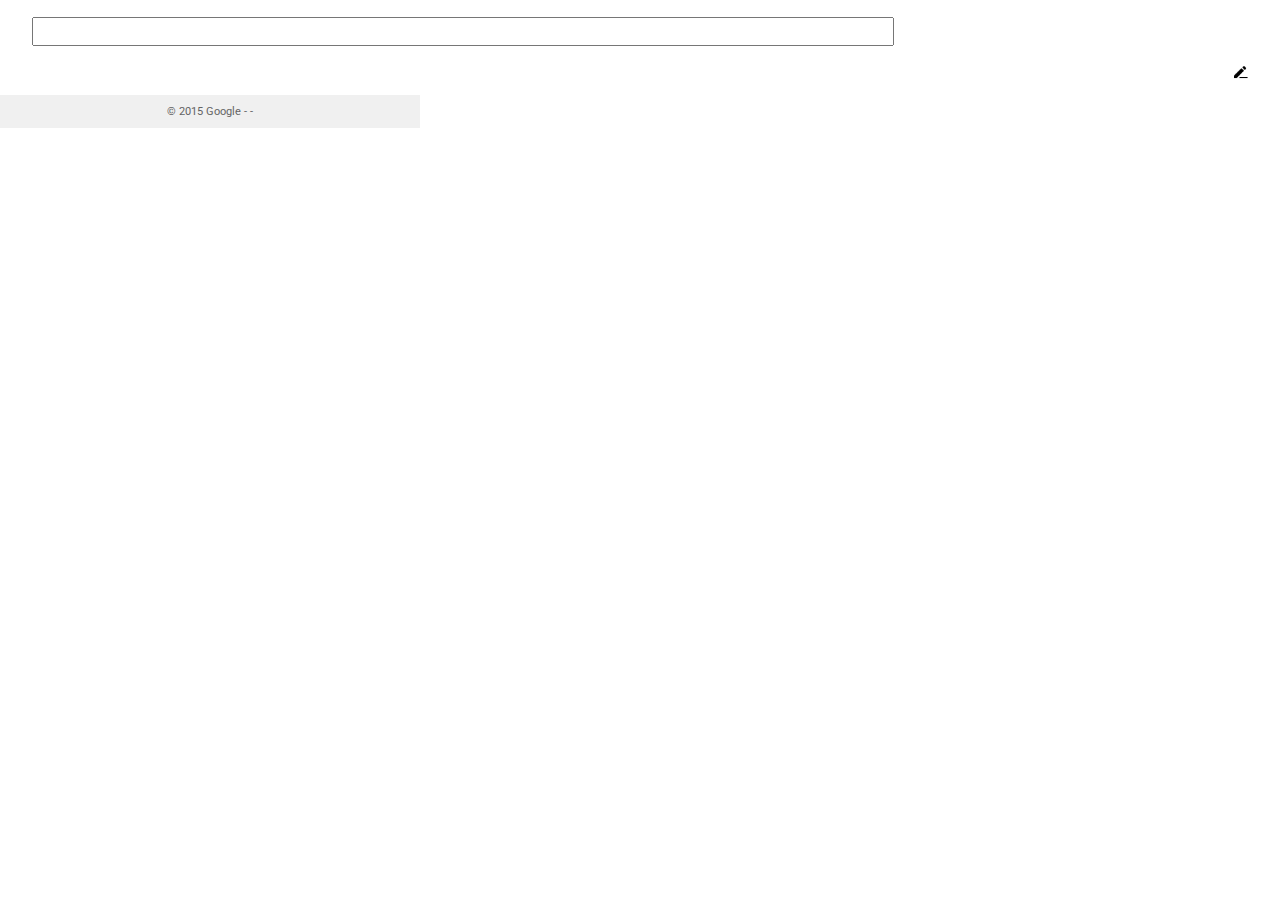
<file: Translator/popup.html>
<!DOCTYPE html>
<html>
<head>
    <title></title>
    <link href='http://fonts.googleapis.com/css?family=Roboto' rel='stylesheet' type='text/css'>
    <!-- compiled files -->
    <link rel="stylesheet" type="text/css" href="popup_css_compiled.css">
    <script src="popup_compiled.js"></script>
</head>
<body class="gtx-content">
  <div class="content">
    <div id="search-bar">
      <input type="text" name="text-input" id="text-input" autofocus>
    </div>
    <div class="jfk-button-img" id="new-translation"></div>
    <div id="translation" style="display: inline;"></div>
    <div id="buttons">
      <a class="gtx-a" id="translate-page" href=""></a>
      <a class="gtx-a" id="more" target=_blank style="margin-left: 32px;" href=""></a>
    </div>
  </div>
</body>
  <footer class="gtx-footer">
    <div id="autoOption"></div>
    &copy; <span id="year">2015</span> Google -
      <a class="gtx-a" id="options-link" target=_blank href="options.html"></a> -
      <a class="gtx-a" id="translate-link" target=_blank href="https://translate.google.com/?source=gtx">
      </a>
  </footer>
</html>
</file>
<file: newtab.css>
@font-face {
  font-family: "Anurati";
  src: url("fonts/Anurati.otf");
}

* {
  margin: 0;
  padding: 0;
  box-sizing: border-box;
  font-family: system-ui, -apple-system, BlinkMacSystemFont, "Segoe UI", Roboto,
    Oxygen, Ubuntu, Cantarell, "Open Sans", "Helvetica Neue", sans-serif;
}
:root {
  --themecolor: #00b3b3;
  --liteThemecolor: #dbe9e2de;
  --liteThemecolor2: #98fcf4;
  --themebg: #00b4b44b;
  --bg: #def;
  --bg2: #bdf;
  --color: #474747;
}
body {
  background: linear-gradient(-90deg, var(--bg), var(--bg2));
  width: 100%;
  aspect-ratio: 20/9;
  overflow: hidden;
  color: var(--color);
}
body.skyblue {
  --themecolor: #00b3b3;
  --liteThemecolor: #dbe9e2de;
  --liteThemecolor2: #98fcf4;
  --themebg: #00b4b44b;
  --bg: #def;
  --bg2: #bdf;
  --color: #474747;
}
body.red {
  --themecolor: #d40909;
  --liteThemecolor: #e9dbdbde;
  --liteThemecolor2: #fcbb98;
  --themebg: #b400004b;
  --bg: rgb(255, 232, 221);
  --bg2: rgb(255, 187, 187);
  --color: #474747;
}
body.green {
  --themecolor: #08cf61;
  --liteThemecolor: #dce9dbde;
  --liteThemecolor2: #98fca5;
  --themebg: #00b43c4b;
  --bg: rgb(221, 255, 230);
  --bg2: rgb(187, 255, 207);
  --color: #474747;
}
body.yellow {
  --themecolor: #ece807;
  --liteThemecolor: #e7e9dbde;
  --liteThemecolor2: #f4fc98;
  --themebg: #a2b4004b;
  --bg: rgb(255, 255, 221);
  --bg2: rgb(247, 255, 187);
  --color: #474747;
}
body.purple {
  --themecolor: #800080;
  --liteThemecolor: #e7dbe9de;
  --liteThemecolor2: #d998fc;
  --themebg: #ab00b44b;
  --bg: rgb(245, 221, 255);
  --bg2: rgb(249, 187, 255);
  --color: #474747;
}
body.dark {
  --themecolor: #050005;
  --liteThemecolor: #100028de;
  --liteThemecolor2: #191a19;
  --themebg: #2d2f2f4b;
  --bg: rgb(1, 8, 15);
  --bg2: rgb(17, 18, 18);
  --color: #cecdcd;
}

/* icons ------- */
svg {
  height: 100%;
  width: 100%;
}
.ic {
  fill: var(--themecolor);
}
.ic-search {
  fill: var(--bg);
}

/* nav ---------- */
nav {
  padding: 1rem;
  margin-bottom: 1rem;
}
.brandName {
  color: var(--themecolor);
  font-size: 30px;
}
.brandName svg {
  fill: var(--themecolor);
  max-height: 70px;
  max-width: 70px;
  padding: 0.7rem;
  background-color: var(--liteThemecolor);
  outline: 1px solid var(--themecolor);
  border-radius: 35px;
}

/* setting section == */
#setting {
  /* z-index: 2; */
  position: absolute;
  right: 0;
  top: 0;
  color: inherit;
}
#setting .settingicon {
  position: absolute;
  top: 0.3rem;
  right: 0.5rem;
  width: 35px;
  display: inline-flex;
  align-items: center;
  justify-content: center;
  border: 0;
  outline: 0;
  background-color: var(--themecolor);
  border-radius: 50%;
  padding: 7px;
  z-index: 1;
  box-shadow: 1px 1px 3px -1px #aaa5, inset 1px 1px 3px -1px var(--bg);
}
#setting .settingicon svg path {
  fill: var(--bg);
}
#setting .settingPage {
  height: 100vh;
  overflow: scroll;
  border-left: 1px solid var(--liteThemecolor2);
  background: var(--bg2);
  backdrop-filter: blur(10px);
  position: absolute;
  right: -28vw;
  width: 26vw;
  transition: all 1s;
}
#setting .settingPage.show {
  right: 0;
}
/* setting body  */
.settingPage > h4 {
  padding: 1rem;
  font-size: 17px;
  background-color: #9993;
}
.settingPage .settingBody {
  padding: 1rem;
}
.settingPage .settingBody .colors {
  padding-top: 0.7rem;
  display: flex;
  gap: 1rem;
}
.settingPage .settingBody .colors .themes {
  position: relative;
  list-style: none;
  height: 40px;
  width: 40px;
  flex-wrap: wrap;
  background-color: var(--themecolor);
  border-radius: 50%;
  cursor: pointer;
  appearance: none;
  -webkit-appearance: none;
  /* overflow: hidden; */
}
.settingPage .settingBody .colors .themes[value="skyblue"] {
  background: #2acdf5;
}
.settingPage .settingBody .colors .themes[value="red"] {
  background: #d40909;
}
.settingPage .settingBody .colors .themes[value="green"] {
  background: #08cf61;
}
.settingPage .settingBody .colors .themes[value="yellow"] {
  background: #ece807;
}
.settingPage .settingBody .colors .themes[value="purple"] {
  background: #800080;
}
.settingPage .settingBody .colors .themes[value="dark"] {
  background: #050005;
}
input[name="theme"]:checked::after {
  position: absolute;
  top: 0;
  left: 0;
  content: "";
  height: 100%;
  width: 100%;
  background: url(svg/tick.svg) center center no-repeat;
  background-size: 70%;
}

/* time section =----------- */
.timeSection {
  height: 20vh;
  /* outline: 2px solid; */
  margin-bottom: 1rem;
  padding: 5px;
  color: var(--themecolor);
}
.timeSection .dayBox {
  margin: auto;
  width: fit-content;
}
.timeSection #day {
  font-size: 70px;
  font-family: Anurati;
  letter-spacing: 20px;
}
.timeSection .timeBox {
  font-size: 14px;
  letter-spacing: 3px;
  width: fit-content;
  margin: auto;
}

/* search section --- */
#searchForm {
  padding: 0 5% 0 0;
  display: flex;
  height: 3rem;
  position: relative;
  justify-content: center;
}
#searchForm input:focus,
#searchForm select:focus {
  outline: unset;
  /* border: unset; */
}
#search {
  border: 2px solid var(--themecolor);
  border-radius: 50px 0 0 50px;
  background-color: var(--liteThemecolor);
  padding: 6px 15px;
  font-size: 1.3rem;
  width: 40vw;
  margin: 0;
}

.searchIcon {
  /* cursor: pointer; */
  padding: 6px;
  height: 100%;
  background-color: var(--themecolor);
  border: 2px solid var(--themecolor);
}

#searchEngine {
  border: 2px solid var(--themecolor);
  outline: 0;
  background-color: var(--themecolor);
  border-radius: 0 25px 25px 0;
  padding: 6px 15px;
  font-size: 1.3rem;
  color: #eee;
}

#searchEngine option {
  color: #eeea;
  background: var(--themecolor);
}

/* applications shortcut section ----------- */
.everyShortcut.plusIcon {
  display: flex;
  align-items: center;
  justify-content: center;
}
.everyShortcut.plusIcon p {
  font-size: 50px;
  position: relative;
  top: -5px;
}
section.shortcutApp#shortcutApp {
  /* border: 2px solid gray; */
  align-items: center;
  justify-content: center;
  width: 65vw;
  width: 720px;
  margin: 100px auto;
  display: flex;
  flex-wrap: wrap;
  gap: 3rem;
}
section#addAppContainer {
  display: none;
  z-index: -1;
  width: 30vw;
  min-height: 200px;
  min-width: 350px;
  background-color: #dfd7;
  position: absolute;
  top: 50%;
  left: 50%;
  transform: translate(-50%, -50%);
  border-radius: 15px;
  padding: 1rem;
  backdrop-filter: blur(7%);
}
section#addAppContainer .newShortcutForm {
  display: flex;
  flex-direction: column;
  align-items: center;
  justify-content: center;
  height: 80%;
  gap: 1rem;
  padding: 1rem;
}
section#addAppContainer .shortcutInput {
  display: flex;
  flex-direction: column;
  width: 100%;
}
section#addAppContainer .shortcutInput label {
  font-weight: 700;
  font-size: 15px;
  padding-bottom: 5px;
}
section#addAppContainer .shortcutInput input {
  width: 100%;
  padding: 7px 1rem;
  border-radius: 10px;
  border: 2px solid var(--themebg);
  background-color: var(--liteThemecolor);
  font-weight: 500;
  font-size: medium;
}
section#addAppContainer .shortcutInput input:focus {
  outline: 1px solid var(--themecolor);
}
section#addAppContainer #shortcutSaveBtn {
  align-items: center;
  background-color: var(--liteThemecolor);
  border-radius: 17px;
  border-style: none;
  box-shadow: rgba(0, 0, 0, 0.2) 0 3px 5px -1px,
    rgba(0, 0, 0, 0.14) 0 6px 10px 0, rgba(0, 0, 0, 0.12) 0 1px 18px 0;
  color: var(--color);
  cursor: pointer;
  display: inline-flex;
  fill: currentcolor;
  font-family: "Google Sans", Roboto, Arial, sans-serif;
  font-size: 14px;
  font-weight: 600;
  height: 35px;
  justify-content: center;
  letter-spacing: 0.25px;
  line-height: normal;
  overflow: visible;
  padding: 2px 24px;
  text-align: center;
  transition: box-shadow 280ms cubic-bezier(0.4, 0, 0.2, 1),
    opacity 15ms linear 30ms, transform 270ms cubic-bezier(0, 0, 0.2, 1) 0ms;
  user-select: none;
  -webkit-user-select: none;
  touch-action: manipulation;
  width: max-content;
  will-change: transform, opacity;
  margin: auto;
  display: block;
}

section#addAppContainer #shortcutSaveBtn:hover {
  background: var(--themecolor);
  color: #f6f9fe;
}

#shortcutApp .everyShortcut {
  margin-bottom: 3rem;
  height: 40px;
  width: 40px;
  aspect-ratio: 1/1;
  position: relative;
  box-shadow: rgba(255, 255, 255, 0.1) 0px 1px 1px 0px inset,
    rgba(50, 50, 93, 0.25) 0px 50px 100px -20px,
    rgba(0, 0, 0, 0.3) 0px 30px 60px -30px;
  cursor: pointer;
}
.everyShortcut .icon {
  height: 100%;
  width: 100%;
}
.everyShortcut .title {
  text-align: center;
  text-overflow: ellipsis;
}
.everyShortcut .threeDot {
  outline: 0;
  border: 0;
  cursor: pointer;
  background-color: transparent;

  position: absolute;
  top: -30%;
  right: -35%;
  aspect-ratio: 1/1;
  border-radius: 30px;
  padding: 3px;
  opacity: 0;
  transition: all 200ms;
}
.everyShortcut .threeDot img {
  transform: rotate(90deg);
}
.everyShortcut .threeDot:hover {
  background-color: #fff9;
}
.everyShortcut:hover > .threeDot {
  opacity: 1;
}
.everyShortcut .threeDotOptions {
  position: absolute;
  background: #9999;
  backdrop-filter: blur(7px);
  display: none;
  /* padding: 0.5rem 1rem; */
  right: 0;
  top: 0;
  border-radius: 10px;
  z-index: 1;
  overflow: hidden;
}
.everyShortcut.showOptions .threeDotOptions {
  display: block;
}
.everyShortcut .threeDotOptions p {
  font-weight: bold;
  padding: 7px 15px;
}
.everyShortcut .threeDotOptions p:hover {
  background-color: #ccc9;
}

/* bottom section --------- */
.bottom {
  position: fixed;
  bottom: 0;
  right: 0;
  justify-content: space-between;
  padding: 0 0 1rem 0;
}

#allAppPopup {
  /* display: none; */
  display: block;
  background: linear-gradient(90deg, var(--themebg), var(--themebg));
  /* color: wheat; */
  overflow-y: scroll;
  padding: 0 1.5rem 1.5rem 1.5rem;
  border-radius: 15px;
  box-shadow: -0.5rem 0.5rem 2rem -0.5rem #0129,
    inset 2rem -2rem 5rem -1rem #ffd7;
  height: 1vh;
  width: 54vh;
  position: relative;
  bottom: -8rem;
  transition: all 0.5s ease-in-out;
}
::-webkit-scrollbar {
  width: 0;
}

#toggleApp {
  position: relative;
  background: transparent;
  padding: 0 1rem 0 0;
  float: right;
  border: 0;
  outline: 0;
  height: 47px;
  /* cursor: pointer; */
  border-radius: 50%;
  overflow: visible;
  z-index: 1;
  transition: all 1s ease-out;
}
#toggleApp #icr {
  rotate: 0deg;
  transition: all 0.5s;
}
#toggleApp #icr.rotate {
  rotate: 180deg;
}
#toggleApp .ic {
  filter: brightness(100%);
  transition: all 1s;
}
#toggleApp:hover .ic {
  filter: brightness(80%);
}

/* apps --------- */
#allAppPopup h3 {
  font-weight: bold;
  padding: 1rem 0 0.5rem 0;
}
#allAppPopup .ab {
  display: grid;
  gap: 1rem;
  grid-template-columns: repeat(4, 1fr);
}
#allAppPopup li {
  background-color: var(--bg2);
  list-style: none;
  aspect-ratio: 1/1;
  border-radius: 17px;
  box-shadow: 2px 2px 7px -6px #00000090, inset 2px 2px 10px -6px #ffffffce;
  transition: all 500ms;
}
#allAppPopup a {
  height: 100%;
  width: 100%;
  display: flex;
  flex-direction: column;
  align-items: center;
  justify-content: center;
  gap: 7px;
  text-align: center;
  text-decoration: none;
}

#allAppPopup img {
  filter: brightness(90%), drop-shadow(2px 2px 3px #0007);
  transition: all 500ms;
  width: 100%;
  max-height: 34px;
  max-width: 34px;
}

/* replaced span with title to increasing view quality----- */
/* #allAppPopup span{
    font-family: 'Segoe UI', Tahoma, Geneva, Verdana, sans-serif;
    font-weight: lighter;
    text-decoration: none;
    display: inline-block;
    font-size: 10px;
    color: initial;
    max-height: 12px;
    max-width: 100%;
    padding: 0 3px;
    width: 100%;
    overflow: hidden;
    text-overflow: ellipsis;
} */

#allAppPopup.show {
  height: 80vh;
  bottom: -0.8rem;
}
#allAppPopup.hide {
  animation: popdown 0.5s ease-in-out forwards;
}

#allAppPopup li:hover {
  background-color: var(--liteThemecolor);
}
#allAppPopup li:hover img {
  filter: brightness(100%);
}

/* popup bg --- */

#popupbg {
  display: none;
  position: absolute;
  z-index: 1;
  top: 0;
  left: 0;
  bottom: 0;
  left: 0;
  backdrop-filter: blur(15px);
  height: 100%;
  width: 100%;
  background: #5553;
}

/* mail section /----- */
#mailToggle {
  height: 47px;
  position: fixed;
  bottom: 1rem;
  right: 10vw;
}
.mailService {
  height: 100%;
  width: 47px;
  margin: auto;
  position: relative;
}
.mailService div {
  height: 100%;
  width: 100%;
  background: var(--themecolor);
  position: absolute;
  border-radius: 50%;
  display: flex;
  align-items: center;
  justify-content: center;
}
.mailService svg,
.mailService img {
  padding: 10px;
  fill: var(--bg2);
  width: 100%;
}
.mailService .emails {
  transition: all 500ms;
}
.mailService .gmail.show {
  transform: translate(-150%, -70%);
}
.mailService .outlook.show {
  transform: translatey(-150%);
}
.mailService .yahoo.show {
  transform: translate(150%, -70%);
}
.ToggleMailButton {
  z-index: 1;
}

/* credit section ---------------------------------------------- */
.authorInfoButton {
  aspect-ratio: 1/1;
  width: 30px;
  border-radius: 50px;
  background-color: var(--themebg);
  outline: 1px solid var(--themecolor);
  border: 0;
  box-shadow: inset 2px 2px 5px var(--liteThemecolor2);
  font-weight: 900;
  font-size: large;
  color: #123a;
  position: fixed;
  bottom: 25px;
  left: 25px;
}
.creditbox {
  display: none;
  height: 400px;
  width: 600px;
  position: absolute;
  background: #dfd9;
  backdrop-filter: blur(100px);
  position: absolute;
  left: 50%;
  top: 50%;
  transform: translate(-50%, -50%);
  padding: 1rem;
  border-radius: 30px;
  box-shadow: 20px 0 100px 50px #4565;
  z-index: 2;
}
.creditbox .clossBtn {
  width: 30px;
  aspect-ratio: 1/1;
  border-radius: 50px;
  outline: 0;
  border: 0;
  background: var(--themecolor);
  color: white;
  position: absolute;
  top: 0.5rem;
  right: 0.5rem;
}
.creditbox h3 {
  text-align: center;
}
.creditbox .description {
  margin: 1.5rem 0.5rem;
  font-size: 14px;
  font-weight: 500;
}
.creditbox .credit {
  margin: auto;
  display: grid;
  grid-template-columns: 35% 30px 1fr;
  font-size: 18px;
  margin: 0.5rem;
  margin-top: 2rem;
}
.creditbox .credit .key {
  color: var(--themecolor);
  font-weight: bolder;
}
.creditbox .credit a {
  color: var(--themecolor);
  font-weight: 500;
  text-decoration: none;
}
</file>
<file: mobile.css>
@media (max-width: 800px) {
  nav {
    padding: 5px;
    margin: 0;
  }
  /* body ------------- */
  body {
    background: linear-gradient(-0deg, var(--bg), var(--bg2));
    width: 100;
    max-height: 100vh;
    height: 100vh;
    aspect-ratio: unset;
    overflow: hidden;
  }

  /* logo -------- */
  .brandName svg {
    max-height: 30px;
    max-width: 30px;
    padding: 0.4rem;
  }

  /* settings ----------- */
  #setting .settingicon {
    top: 0;
    right: 0;
    width: 30px;
    padding: 5px;
    border-radius: 0 0 0 11px;
  }
  #setting .settingPage {
    right: -100vh;
    border-left: 0;
    width: 100vw;
  }
  .settingWraper {
    height: 100%;
    width: 100%;
    overflow: hidden;
  }

  /* time section =----------- */
  .timeSection {
    width: 100%;
    height: 100px;
    margin-top: 20px;
    /* border:  solid; */
  }
  .timeSection #day {
    font-size: 35px;
    font-family: Anurati;
    letter-spacing: 10px;
  }
  .timeSection .timeBox {
    font-size: 9px;
    letter-spacing: 2px;
  }

  /* search form ------------- */
  #searchForm {
    padding: 0;
    height: 2rem;
  }
  #search {
    border: 2px solid var(--themecolor);
    padding: 3px 9px;
    font-size: 12px;
    width: 60%;
  }
  #searchEngine {
    padding: 3px 9px;
    font-size: 12px;
  }

  /* app popup --------- */
  #toggleApp{
    right: 30vw;
  }
  #allAppPopup{
    display: block;
  }

  /* mail section ----------- */
  #mailToggle {
    left: 30%;
    right: unset;
  }
}
</file>
<file: Translator/popup_css_compiled.css>
.goog-inline-block {
    position: relative;
    display: -moz-inline-box;
    display: inline-block
}

* html .goog-inline-block {
    display: inline
}

*:first-child+html .goog-inline-block {
    display: inline
}

.jfk-button {
    -webkit-border-radius: 2px;
    -moz-border-radius: 2px;
    border-radius: 2px;
    cursor: default;
    font-size: 11px;
    font-weight: bold;
    text-align: center;
    white-space: nowrap;
    margin-right: 16px;
    height: 27px;
    line-height: 27px;
    min-width: 54px;
    outline: 0;
    padding: 0 8px
}

.jfk-button-hover {
    -webkit-box-shadow: 0 1px 1px rgba(0,0,0,.1);
    -moz-box-shadow: 0 1px 1px rgba(0,0,0,.1);
    box-shadow: 0 1px 1px rgba(0,0,0,.1)
}

.jfk-button-selected {
    -webkit-box-shadow: inset 0 1px 2px rgba(0,0,0,.1);
    -moz-box-shadow: inset 0 1px 2px rgba(0,0,0,.1);
    box-shadow: inset 0 1px 2px rgba(0,0,0,.1)
}

.jfk-button .jfk-button-img {
    margin-top: -3px;
    vertical-align: middle
}

.jfk-button-label {
    margin-left: 5px
}

.jfk-button-narrow {
    min-width: 34px;
    padding: 0
}

.jfk-button-collapse-left,.jfk-button-collapse-right {
    z-index: 1
}

.jfk-button-collapse-left.jfk-button-disabled {
    z-index: 0
}

.jfk-button-checked.jfk-button-collapse-left,.jfk-button-checked.jfk-button-collapse-right {
    z-index: 2
}

.jfk-button-collapse-left:focus,.jfk-button-collapse-right:focus,.jfk-button-hover.jfk-button-collapse-left,.jfk-button-hover.jfk-button-collapse-right {
    z-index: 3
}

.jfk-button-collapse-left {
    margin-left: -1px;
    -moz-border-radius-bottomleft: 0;
    -moz-border-radius-topleft: 0;
    -webkit-border-bottom-left-radius: 0;
    -webkit-border-top-left-radius: 0;
    border-bottom-left-radius: 0;
    border-top-left-radius: 0
}

.jfk-button-collapse-right {
    margin-right: 0;
    -moz-border-radius-topright: 0;
    -moz-border-radius-bottomright: 0;
    -webkit-border-top-right-radius: 0;
    -webkit-border-bottom-right-radius: 0;
    border-top-right-radius: 0;
    border-bottom-right-radius: 0
}

.jfk-button.jfk-button-disabled:active {
    -webkit-box-shadow: none;
    -moz-box-shadow: none;
    box-shadow: none
}

.jfk-button-action {
    -webkit-box-shadow: none;
    -moz-box-shadow: none;
    box-shadow: none;
    background-color: #4d90fe;
    background-image: -webkit-linear-gradient(top,#4d90fe,#4787ed);
    background-image: -moz-linear-gradient(top,#4d90fe,#4787ed);
    background-image: -ms-linear-gradient(top,#4d90fe,#4787ed);
    background-image: -o-linear-gradient(top,#4d90fe,#4787ed);
    background-image: linear-gradient(top,#4d90fe,#4787ed);
    border: 1px solid #3079ed;
    color: #fff
}

.jfk-button-action.jfk-button-hover {
    -webkit-box-shadow: none;
    -moz-box-shadow: none;
    box-shadow: none;
    background-color: #357ae8;
    background-image: -webkit-linear-gradient(top,#4d90fe,#357ae8);
    background-image: -moz-linear-gradient(top,#4d90fe,#357ae8);
    background-image: -ms-linear-gradient(top,#4d90fe,#357ae8);
    background-image: -o-linear-gradient(top,#4d90fe,#357ae8);
    background-image: linear-gradient(top,#4d90fe,#357ae8);
    border: 1px solid #2f5bb7;
    border-bottom-color: #2f5bb7
}

.jfk-button-action:focus {
    -webkit-box-shadow: inset 0 0 0 1px #fff;
    -moz-box-shadow: inset 0 0 0 1px #fff;
    box-shadow: inset 0 0 0 1px #fff;
    border: 1px solid #fff;
    border: rgba(0,0,0,0) solid 1px;
    outline: 1px solid #4d90fe;
    outline: rgba(0,0,0,0) 0
}

.jfk-button-action.jfk-button-clear-outline {
    -webkit-box-shadow: none;
    -moz-box-shadow: none;
    box-shadow: none;
    outline: none
}

.jfk-button-action:active {
    -webkit-box-shadow: inset 0 1px 2px rgba(0,0,0,.3);
    -moz-box-shadow: inset 0 1px 2px rgba(0,0,0,.3);
    box-shadow: inset 0 1px 2px rgba(0,0,0,.3);
    background: #357ae8;
    border: 1px solid #2f5bb7;
    border-top: 1px solid #2f5bb7
}

.jfk-button-action.jfk-button-disabled {
    background: #4d90fe;
    filter: alpha(opacity=50);
    opacity: .5
}

.jfk-button-contrast {
    -webkit-box-shadow: none;
    -moz-box-shadow: none;
    box-shadow: none;
    background-color: #f5f5f5;
    background-image: -webkit-linear-gradient(top,#f5f5f5,#f1f1f1);
    background-image: -moz-linear-gradient(top,#f5f5f5,#f1f1f1);
    background-image: -ms-linear-gradient(top,#f5f5f5,#f1f1f1);
    background-image: -o-linear-gradient(top,#f5f5f5,#f1f1f1);
    background-image: linear-gradient(top,#f5f5f5,#f1f1f1);
    color: #444;
    border: 1px solid #dcdcdc;
    border: 1px solid rgba(0,0,0,.1)
}

.jfk-button-contrast.jfk-button-hover,.jfk-button-contrast.jfk-button-clear-outline.jfk-button-hover {
    -webkit-box-shadow: none;
    -moz-box-shadow: none;
    box-shadow: none;
    background-color: #f8f8f8;
    background-image: -webkit-linear-gradient(top,#f8f8f8,#f1f1f1);
    background-image: -moz-linear-gradient(top,#f8f8f8,#f1f1f1);
    background-image: -ms-linear-gradient(top,#f8f8f8,#f1f1f1);
    background-image: -o-linear-gradient(top,#f8f8f8,#f1f1f1);
    background-image: linear-gradient(top,#f8f8f8,#f1f1f1);
    border: 1px solid #c6c6c6;
    color: #333
}

.jfk-button-contrast:active,.jfk-button-contrast.jfk-button-hover:active {
    -webkit-box-shadow: inset 0 1px 2px rgba(0,0,0,.1);
    -moz-box-shadow: inset 0 1px 2px rgba(0,0,0,.1);
    box-shadow: inset 0 1px 2px rgba(0,0,0,.1);
    background: #f8f8f8
}

.jfk-button-contrast.jfk-button-selected,.jfk-button-contrast.jfk-button-clear-outline.jfk-button-selected {
    background-color: #eee;
    background-image: -webkit-linear-gradient(top,#f8f8f8,#f1f1f1);
    background-image: -moz-linear-gradient(top,#f8f8f8,#f1f1f1);
    background-image: -ms-linear-gradient(top,#f8f8f8,#f1f1f1);
    background-image: -o-linear-gradient(top,#f8f8f8,#f1f1f1);
    background-image: linear-gradient(top,#f8f8f8,#f1f1f1);
    border: 1px solid #ccc;
    color: #333
}

.jfk-button-contrast.jfk-button-checked,.jfk-button-contrast.jfk-button-clear-outline.jfk-button-checked {
    -webkit-box-shadow: inset 0 1px 2px rgba(0,0,0,.1);
    -moz-box-shadow: inset 0 1px 2px rgba(0,0,0,.1);
    box-shadow: inset 0 1px 2px rgba(0,0,0,.1);
    background-color: #eee;
    background-image: -webkit-linear-gradient(top,#eee,#e0e0e0);
    background-image: -moz-linear-gradient(top,#eee,#e0e0e0);
    background-image: -ms-linear-gradient(top,#eee,#e0e0e0);
    background-image: -o-linear-gradient(top,#eee,#e0e0e0);
    background-image: linear-gradient(top,#eee,#e0e0e0);
    border: 1px solid #ccc;
    color: #333
}

.jfk-button-contrast:focus {
    border: 1px solid #4d90fe;
    outline: none
}

.jfk-button-contrast.jfk-button-clear-outline {
    border: 1px solid #dcdcdc;
    outline: none
}

.jfk-button-contrast.jfk-button-disabled {
    background: #fff;
    border: 1px solid #f3f3f3;
    border: 1px solid rgba(0,0,0,.05);
    color: #b8b8b8
}

.jfk-button-contrast .jfk-button-img {
    opacity: .55
}

.jfk-button-contrast.jfk-button-checked .jfk-button-img,.jfk-button-contrast.jfk-button-selected .jfk-button-img,.jfk-button-contrast.jfk-button-hover .jfk-button-img {
    opacity: 0.9
}

.jfk-button-contrast.jfk-button-disabled .jfk-button-img {
    filter: alpha(opacity=33);
    opacity: 0.333
}

.jfk-button-default {
    -webkit-box-shadow: none;
    -moz-box-shadow: none;
    box-shadow: none;
    background-color: #3d9400;
    background-image: -webkit-linear-gradient(top,#3d9400,#398a00);
    background-image: -moz-linear-gradient(top,#3d9400,#398a00);
    background-image: -ms-linear-gradient(top,#3d9400,#398a00);
    background-image: -o-linear-gradient(top,#3d9400,#398a00);
    background-image: linear-gradient(top,#3d9400,#398a00);
    border: 1px solid #29691d;
    color: #fff;
    text-shadow: 0px 1px rgba(0,0,0,.1)
}

.jfk-button-default.jfk-button-hover {
    -webkit-box-shadow: none;
    -moz-box-shadow: none;
    box-shadow: none;
    background-color: #368200;
    background-image: -webkit-linear-gradient(top,#3d9400,#368200);
    background-image: -moz-linear-gradient(top,#3d9400,#368200);
    background-image: -ms-linear-gradient(top,#3d9400,#368200);
    background-image: -o-linear-gradient(top,#3d9400,#368200);
    background-image: linear-gradient(top,#3d9400,#368200);
    border: 1px solid #2d6200;
    border-bottom: 1px solid #2d6200;
    text-shadow: 0px 1px rgba(0,0,0,.3)
}

.jfk-button-default:focus {
    -webkit-box-shadow: inset 0 0 0 1px #fff;
    -moz-box-shadow: inset 0 0 0 1px #fff;
    box-shadow: inset 0 0 0 1px #fff;
    border: 1px solid #fff;
    border: rgba(0,0,0,0) solid 1px;
    outline: 1px solid #3d9400;
    outline: rgba(0,0,0,0) 0
}

.jfk-button-default.jfk-button-clear-outline {
    -webkit-box-shadow: none;
    -moz-box-shadow: none;
    box-shadow: none;
    outline: none
}

.jfk-button-default:active {
    -webkit-box-shadow: inset 0px 1px 2px rgba(0,0,0,.3);
    -moz-box-shadow: inset 0px 1px 2px rgba(0,0,0,.3);
    box-shadow: inset 0px 1px 2px rgba(0,0,0,.3);
    background: #368200;
    border: 1px solid #2d6200;
    border-top: 1px solid #2d6200
}

.jfk-button-default.jfk-button-disabled {
    background: #3d9400;
    filter: alpha(opacity=50);
    opacity: .5
}

.jfk-button-flat {
    -webkit-border-radius: 0;
    -moz-border-radius: 0;
    border-radius: 0;
    border: 1px solid transparent;
    font-size: 13px;
    font-weight: normal;
    height: 21px;
    line-height: 21px;
    margin-right: 1px;
    min-width: 0;
    padding: 0
}

.jfk-button-flat.jfk-button-hover,.jfk-button-flat.jfk-button-selected,.jfk-button-flat:focus,.jfk-button-flat:active {
    -webkit-box-shadow: none;
    -moz-box-shadow: none;
    box-shadow: none
}

.jfk-button-flat .jfk-button-img {
    height: 21px;
    opacity: .55;
    width: 21px
}

.jfk-button-flat .jfk-button-label {
    display: inline-block;
    margin: 0;
    padding: 0 1px
}

.jfk-button-flat.jfk-button-selected .jfk-button-img,.jfk-button-flat.jfk-button-hover .jfk-button-img {
    opacity: 0.9
}

.jfk-button-flat.jfk-button-disabled .jfk-button-img {
    filter: alpha(opacity=33);
    opacity: 0.333
}

.jfk-button-flat:focus {
    border: 1px solid #4d90fe
}

.jfk-button-flat.jfk-button-clear-outline {
    border: 1px solid transparent
}

.jfk-button-mini {
    background-color: #f5f5f5;
    background-image: -webkit-linear-gradient(top,#f5f5f5,#f1f1f1);
    background-image: -moz-linear-gradient(top,#f5f5f5,#f1f1f1);
    background-image: -ms-linear-gradient(top,#f5f5f5,#f1f1f1);
    background-image: -o-linear-gradient(top,#f5f5f5,#f1f1f1);
    background-image: linear-gradient(top,#f5f5f5,#f1f1f1);
    border: 1px solid #dcdcdc;
    border: 1px solid rgba(0,0,0,.1);
    color: #444;
    height: 17px;
    line-height: 17px;
    min-width: 22px;
    text-shadow: 0px 1px rgba(0,0,0,.1)
}

.jfk-button-mini.jfk-button-hover,.jfk-button-mini.jfk-button-clear-outline.jfk-button-hover {
    background-color: #f8f8f8;
    background-image: -webkit-linear-gradient(top,#f8f8f8,#f1f1f1);
    background-image: -moz-linear-gradient(top,#f8f8f8,#f1f1f1);
    background-image: -ms-linear-gradient(top,#f8f8f8,#f1f1f1);
    background-image: -o-linear-gradient(top,#f8f8f8,#f1f1f1);
    background-image: linear-gradient(top,#f8f8f8,#f1f1f1);
    border: 1px solid #c6c6c6;
    text-shadow: 0 1px rgba(0,0,0,.3)
}

.jfk-button-mini:active {
    -webkit-box-shadow: inset 0 1px 2px rgba(0,0,0,.1);
    -moz-box-shadow: inset 0 1px 2px rgba(0,0,0,.1);
    box-shadow: inset 0 1px 2px rgba(0,0,0,.1)
}

.jfk-button-mini.jfk-button-checked,.jfk-button-mini.jfk-button-clear-outline.jfk-button-checked {
    -webkit-box-shadow: inset 0 1px 2px rgba(0,0,0,.1);
    -moz-box-shadow: inset 0 1px 2px rgba(0,0,0,.1);
    box-shadow: inset 0 1px 2px rgba(0,0,0,.1);
    background-color: #e0e0e0;
    background-image: -webkit-linear-gradient(top,#eee,#e0e0e0);
    background-image: -moz-linear-gradient(top,#eee,#e0e0e0);
    background-image: -ms-linear-gradient(top,#eee,#e0e0e0);
    background-image: -o-linear-gradient(top,#eee,#e0e0e0);
    background-image: linear-gradient(top,#eee,#e0e0e0);
    border: 1px solid #ccc;
    color: #333
}

.jfk-button-mini:focus {
    border: 1px solid #4d90fe
}

.jfk-button-mini.jfk-button-clear-outline {
    border: 1px solid #dcdcdc
}

.jfk-button-mini.jfk-button-disabled {
    background: #fff;
    border: 1px solid #f3f3f3;
    border: 1px solid rgba(0,0,0,.05);
    color: #b8b8b8
}

.jfk-button-primary {
    -webkit-box-shadow: none;
    -moz-box-shadow: none;
    box-shadow: none;
    background-color: #d14836;
    background-image: -webkit-linear-gradient(top,#dd4b39,#d14836);
    background-image: -moz-linear-gradient(top,#dd4b39,#d14836);
    background-image: -ms-linear-gradient(top,#dd4b39,#d14836);
    background-image: -o-linear-gradient(top,#dd4b39,#d14836);
    background-image: linear-gradient(top,#dd4b39,#d14836);
    border: 1px solid transparent;
    color: #fff;
    text-shadow: 0px 1px rgba(0,0,0,.1);
    text-transform: uppercase
}

.jfk-button-primary.jfk-button-hover {
    -webkit-box-shadow: 0px 1px 1px rgba(0,0,0,.2);
    -moz-box-shadow: 0px 1px 1px rgba(0,0,0,.2);
    box-shadow: 0px 1px 1px rgba(0,0,0,.2);
    background-color: #c53727;
    background-image: -webkit-linear-gradient(top,#dd4b39,#c53727);
    background-image: -moz-linear-gradient(top,#dd4b39,#c53727);
    background-image: -ms-linear-gradient(top,#dd4b39,#c53727);
    background-image: -o-linear-gradient(top,#dd4b39,#c53727);
    background-image: linear-gradient(top,#dd4b39,#c53727);
    border: 1px solid #b0281a;
    border-bottom-color: #af301f
}

.jfk-button-primary:focus {
    -webkit-box-shadow: inset 0 0 0 1px #fff;
    -moz-box-shadow: inset 0 0 0 1px #fff;
    box-shadow: inset 0 0 0 1px #fff;
    border: 1px solid #fff;
    border: rgba(0,0,0,0) solid 1px;
    outline: 1px solid #d14836;
    outline: rgba(0,0,0,0) 0
}

.jfk-button-primary.jfk-button-clear-outline {
    -webkit-box-shadow: none;
    -moz-box-shadow: none;
    box-shadow: none;
    outline: none
}

.jfk-button-primary:active {
    -webkit-box-shadow: inset 0px 1px 2px rgba(0,0,0,.3);
    -moz-box-shadow: inset 0px 1px 2px rgba(0,0,0,.3);
    box-shadow: inset 0px 1px 2px rgba(0,0,0,.3);
    background-color: #b0281a;
    background-image: -webkit-linear-gradient(top,#dd4b39,#b0281a);
    background-image: -moz-linear-gradient(top,#dd4b39,#b0281a);
    background-image: -ms-linear-gradient(top,#dd4b39,#b0281a);
    background-image: -o-linear-gradient(top,#dd4b39,#b0281a);
    background-image: linear-gradient(top,#dd4b39,#b0281a);
    border: 1px solid #992a1b;
    border-top: 1px solid #992a1b
}

.jfk-button-primary.jfk-button-disabled {
    background: #d14836;
    filter: alpha(opacity=50);
    opacity: .5
}

.jfk-slideToggle {
    -webkit-border-radius: 2px;
    -moz-border-radius: 2px;
    border-radius: 2px;
    -webkit-box-shadow: inset 0 1px 2px 0 rgba(0,0,0,.1);
    -moz-box-shadow: inset 0 1px 2px 0 rgba(0,0,0,.1);
    box-shadow: inset 0 1px 2px 0 rgba(0,0,0,.1);
    background-color: #f5f5f5;
    background-image: -webkit-linear-gradient(top,#eee,#e0e0e0);
    background-image: -moz-linear-gradient(top,#eee,#e0e0e0);
    background-image: -ms-linear-gradient(top,#eee,#e0e0e0);
    background-image: -o-linear-gradient(top,#eee,#e0e0e0);
    background-image: linear-gradient(top,#eee,#e0e0e0);
    border: 1px solid #ccc;
    color: #666;
    font-weight: bold;
    height: 27px;
    line-height: 27px;
    margin-right: 16px;
    outline: none;
    overflow: hidden;
    padding: 0;
    position: relative;
    width: 94px
}

.jfk-slideToggle-on,.jfk-slideToggle-off,.jfk-slideToggle-thumb {
    display: inline-block;
    text-align: center;
    text-transform: uppercase;
    width: 47px
}

.jfk-slideToggle-on {
    -webkit-box-shadow: inset 0 1px 2px 0 rgba(0,0,0,.1);
    -moz-box-shadow: inset 0 1px 2px 0 rgba(0,0,0,.1);
    box-shadow: inset 0 1px 2px 0 rgba(0,0,0,.1);
    background-color: #398bf2;
    background-image: -webkit-linear-gradient(top,#3b93ff,#3689ee);
    background-image: -moz-linear-gradient(top,#3b93ff,#3689ee);
    background-image: -ms-linear-gradient(top,#3b93ff,#3689ee);
    background-image: -o-linear-gradient(top,#3b93ff,#3689ee);
    background-image: linear-gradient(top,#3b93ff,#3689ee);
    color: #fff;
    height: 27px
}

.jfk-slideToggle-off {
    -webkit-border-radius: 2px 2px 0 0;
    -moz-border-radius: 2px 2px 0 0;
    border-radius: 2px 2px 0 0
}

.jfk-slideToggle-thumb {
    -webkit-box-shadow: 0 1px 2px 0 rgba(0,0,0,.1);
    -moz-box-shadow: 0 1px 2px 0 rgba(0,0,0,.1);
    box-shadow: 0 1px 2px 0 rgba(0,0,0,.1);
    background-color: #f5f5f5;
    background-image: -webkit-linear-gradient(top,#f8f8f8,#f1f1f1);
    background-image: -moz-linear-gradient(top,#f8f8f8,#f1f1f1);
    background-image: -ms-linear-gradient(top,#f8f8f8,#f1f1f1);
    background-image: -o-linear-gradient(top,#f8f8f8,#f1f1f1);
    background-image: linear-gradient(top,#f8f8f8,#f1f1f1);
    -webkit-transition: all .13s ease-out;
    -moz-transition: all .13s ease-out;
    -o-transition: all .13s ease-out;
    transition: all .13s ease-out;
    border: 1px solid #ccc;
    display: block;
    height: 27px;
    left: -1px;
    position: absolute;
    top: -1px
}

.jfk-slideToggle-thumb::after {
    content: "";
    background-image: linear-gradient(left,#ccc 50%,transparent 50%),linear-gradient(left,#ccc 50%,transparent 50%),linear-gradient(left,#ccc 50%,transparent 50%),linear-gradient(left,#ccc 50%,transparent 50%),linear-gradient(left,#ccc 50%,transparent 50%);
    background-position: 0 0,0 2px,0 4px,0 6px,0 8px;
    background-repeat: repeat-x;
    -webkit-background-size: 2px 1px;
    -o-background-size: 2px 1px;
    background-size: 2px 1px;
    display: block;
    height: 9px;
    left: 15px;
    position: absolute;
    top: 9px;
    width: 17px
}

.jfk-slideToggle.jfk-slideToggle-checked .jfk-slideToggle-thumb {
    left: 47px
}

.jfk-slideToggle:focus {
    border: 1px solid #4d90fe
}

.jfk-slideToggle.jfk-slideToggle-clearOutline {
    border: 1px solid #ccc
}

.jfk-button-standard {
    -webkit-box-shadow: none;
    -moz-box-shadow: none;
    box-shadow: none;
    background-color: #f5f5f5;
    background-image: -webkit-linear-gradient(top,#f5f5f5,#f1f1f1);
    background-image: -moz-linear-gradient(top,#f5f5f5,#f1f1f1);
    background-image: -ms-linear-gradient(top,#f5f5f5,#f1f1f1);
    background-image: -o-linear-gradient(top,#f5f5f5,#f1f1f1);
    background-image: linear-gradient(top,#f5f5f5,#f1f1f1);
    color: #444;
    border: 1px solid #dcdcdc;
    border: 1px solid rgba(0,0,0,.1)
}

.jfk-button-standard.jfk-button-hover,.jfk-button-standard.jfk-button-clear-outline.jfk-button-hover {
    -webkit-box-shadow: none;
    -moz-box-shadow: none;
    box-shadow: none;
    background-color: #f8f8f8;
    background-image: -webkit-linear-gradient(top,#f8f8f8,#f1f1f1);
    background-image: -moz-linear-gradient(top,#f8f8f8,#f1f1f1);
    background-image: -ms-linear-gradient(top,#f8f8f8,#f1f1f1);
    background-image: -o-linear-gradient(top,#f8f8f8,#f1f1f1);
    background-image: linear-gradient(top,#f8f8f8,#f1f1f1);
    border: 1px solid #c6c6c6;
    color: #333
}

.jfk-button-standard:active,.jfk-button-standard.jfk-button-hover:active {
    -webkit-box-shadow: inset 0 1px 2px rgba(0,0,0,.1);
    -moz-box-shadow: inset 0 1px 2px rgba(0,0,0,.1);
    box-shadow: inset 0 1px 2px rgba(0,0,0,.1);
    background: #f8f8f8;
    color: #333
}

.jfk-button-standard.jfk-button-selected,.jfk-button-standard.jfk-button-clear-outline.jfk-button-selected {
    background-color: #eee;
    background-image: -webkit-linear-gradient(top,#f8f8f8,#f1f1f1);
    background-image: -moz-linear-gradient(top,#f8f8f8,#f1f1f1);
    background-image: -ms-linear-gradient(top,#f8f8f8,#f1f1f1);
    background-image: -o-linear-gradient(top,#f8f8f8,#f1f1f1);
    background-image: linear-gradient(top,#f8f8f8,#f1f1f1);
    border: 1px solid #ccc;
    color: #333
}

.jfk-button-standard.jfk-button-checked,.jfk-button-standard.jfk-button-clear-outline.jfk-button-checked {
    -webkit-box-shadow: inset 0 1px 2px rgba(0,0,0,.1);
    -moz-box-shadow: inset 0 1px 2px rgba(0,0,0,.1);
    box-shadow: inset 0 1px 2px rgba(0,0,0,.1);
    background-color: #eee;
    background-image: -webkit-linear-gradient(top,#eee,#e0e0e0);
    background-image: -moz-linear-gradient(top,#eee,#e0e0e0);
    background-image: -ms-linear-gradient(top,#eee,#e0e0e0);
    background-image: -o-linear-gradient(top,#eee,#e0e0e0);
    background-image: linear-gradient(top,#eee,#e0e0e0);
    border: 1px solid #ccc;
    color: #333
}

.jfk-button-standard:focus {
    border: 1px solid #4d90fe;
    outline: none
}

.jfk-button-standard.jfk-button-clear-outline {
    border: 1px solid #dcdcdc;
    border: 1px solid rgba(0,0,0,.1);
    outline: none
}

.jfk-button-standard.jfk-button-disabled {
    background: #fff;
    border: 1px solid #f3f3f3;
    border: 1px solid rgba(0,0,0,.05);
    color: #b8b8b8
}

.jfk-button-standard .jfk-button-img {
    opacity: .55
}

.jfk-button-standard.jfk-button-checked .jfk-button-img,.jfk-button-standard.jfk-button-selected .jfk-button-img,.jfk-button-standard.jfk-button-hover .jfk-button-img {
    opacity: 0.9
}

.jfk-button-standard.jfk-button-disabled .jfk-button-img {
    filter: alpha(opacity=33);
    opacity: 0.333
}

.gtx-content {
    color: #252525;
    font-family: "Roboto",arial,sans-serif;
    font-size: 14px;
    margin: 0
}

.gtx-language {
    color: #636363;
    font-size: 11px;
    margin: 0;
    padding: 5px 0
}

.gtx-lang-selector {
    background-color: #f5f5f5;
    background-image: -webkit-linear-gradient(top,#f5f5f5,#f1f1f1);
    border: 1px solid #dcdcdc;
    color: #444;
    height: 25px;
    outline: none
}

.gtx-body {
    display: inline;
    font-size: 18px;
    margin: 5px auto;
    padding: 5px 0
}

.gtx-pos {
    color: #636363;
    font-style: italic;
    margin: 0;
    padding: 0;
    white-space: nowrap
}

.gtx-td {
    padding: 5px 10px 0 0;
    vertical-align: top
}

.content {
    margin: 15px 30px 15px 30px;
    text-align: initial
}

.jfk-button-action {
    -webkit-align-self: center;
    -ms-flex-item-align: center;
    align-self: center
}

.jfk-button-img {
    display: inline-block;
    height: 18px;
    width: 18px
}

#search-bar {
    margin: 8px 0 16px 0;
    display: -webkit-box;
    display: -webkit-flex;
    display: -moz-box;
    display: -ms-flexbox;
    display: flex
}

#new-translation {
    background-image: url([data-uri]);
    -moz-background-size: 90%;
    background-size: 90%;
    float: right
}

#text-input {
    font-size: 14px;
    margin: 2px;
    height: 23px;
    width: 70%
}

#text-input:focus {
    outline: 0
}

#translate-page {
    text-align: left
}

#off {
    color: #a2a2a2;
    float: left;
    padding-top: 16px
}

.gtx-footer {
    background-color: #f0f0f0;
    color: #636363;
    font-family: "Roboto",sans-serif;
    font-size: 11px;
    margin-top: 9px;
    padding: 10px;
    text-align: center;
    width: 400px
}

.gtx-a {
    color: #4285f4;
    display: inline;
    font-size: 11px;
    text-decoration: none
}

.gtx-a:hover {
    text-decoration: underline
}

#buttons {
    margin-top: 16px
}

#translate-link {
    text-align: right
}

.gtx-audio-button {
    display: inline-block
}

.no-audio {
    display: none
}

.gtx-audio-button .jfk-button-img {
    background-image: url([data-uri]);
    -moz-background-size: 91%;
    background-size: 91%;
    height: 21px;
    width: 21px
}

sentinel {
}
</file>
